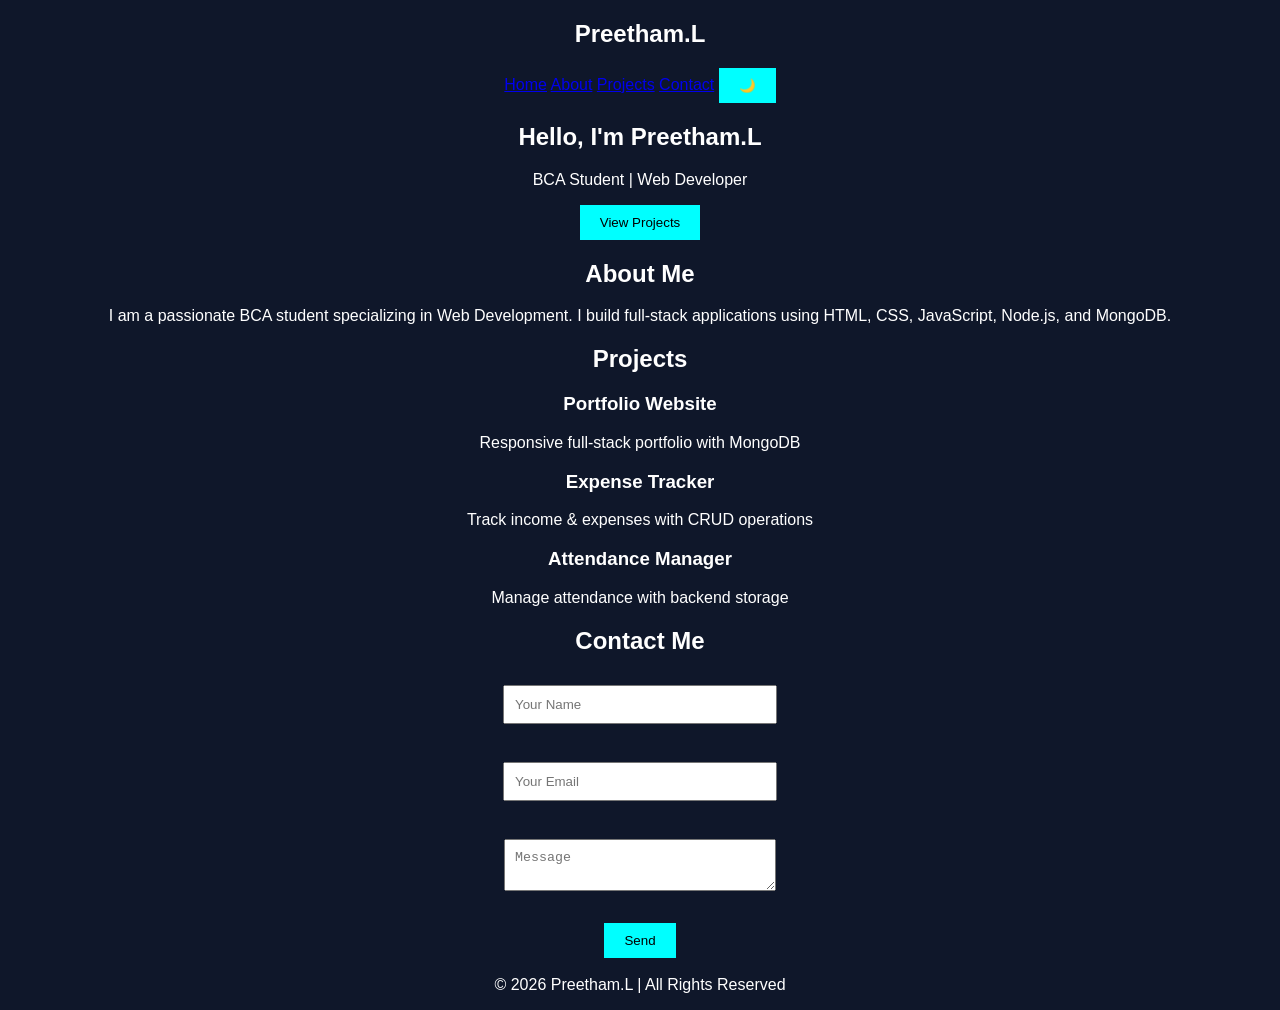
<file: frontend/index.html>
<!DOCTYPE html>
<html lang="en">
<head>
  <meta charset="UTF-8">
  <meta name="viewport" content="width=device-width, initial-scale=1.0">
  <title>Preetham.L Portfolio</title>
  <link rel="stylesheet" href="style.css">
</head>
<body>

<!-- Navbar -->
<header>
  <h2 class="logo">Preetham.L</h2>
  <nav>
    <a href="#home">Home</a>
    <a href="#about">About</a>
    <a href="#projects">Projects</a>
    <a href="#contact">Contact</a>
    <button onclick="toggleMode()">🌙</button>
  </nav>
</header>

<!-- Home Section -->
<section id="home" class="section">
  <h1>Hello, I'm <span>Preetham.L</span></h1>
  <p>BCA Student | Web Developer</p>
  <button onclick="scrollToSection('projects')">View Projects</button>
</section>

<!-- About Section -->
<section id="about" class="section">
  <h2>About Me</h2>
  <p>
    I am a passionate BCA student specializing in Web Development.
    I build full-stack applications using HTML, CSS, JavaScript, Node.js, and MongoDB.
  </p>
</section>

<!-- Projects Section -->
<section id="projects" class="section">
  <h2>Projects</h2>

  <div class="card">
    <h3>Portfolio Website</h3>
    <p>Responsive full-stack portfolio with MongoDB</p>
  </div>

  <div class="card">
    <h3>Expense Tracker</h3>
    <p>Track income & expenses with CRUD operations</p>
  </div>

  <div class="card">
    <h3>Attendance Manager</h3>
    <p>Manage attendance with backend storage</p>
  </div>

</section>

<!-- Contact Section -->
<section id="contact" class="section">
  <h2>Contact Me</h2>

  <form id="contactForm">
    <input type="text" id="name" placeholder="Your Name" required><br><br>
    <input type="email" id="email" placeholder="Your Email" required><br><br>
    <textarea id="message" placeholder="Message" required></textarea><br><br>
    <button type="submit">Send</button>
  </form>

  <p id="status"></p>
</section>

<!-- Footer -->
<footer>
  <p>© 2026 Preetham.L | All Rights Reserved</p>
</footer>

<script src="script.js"></script>

</body>
</html>
</file>
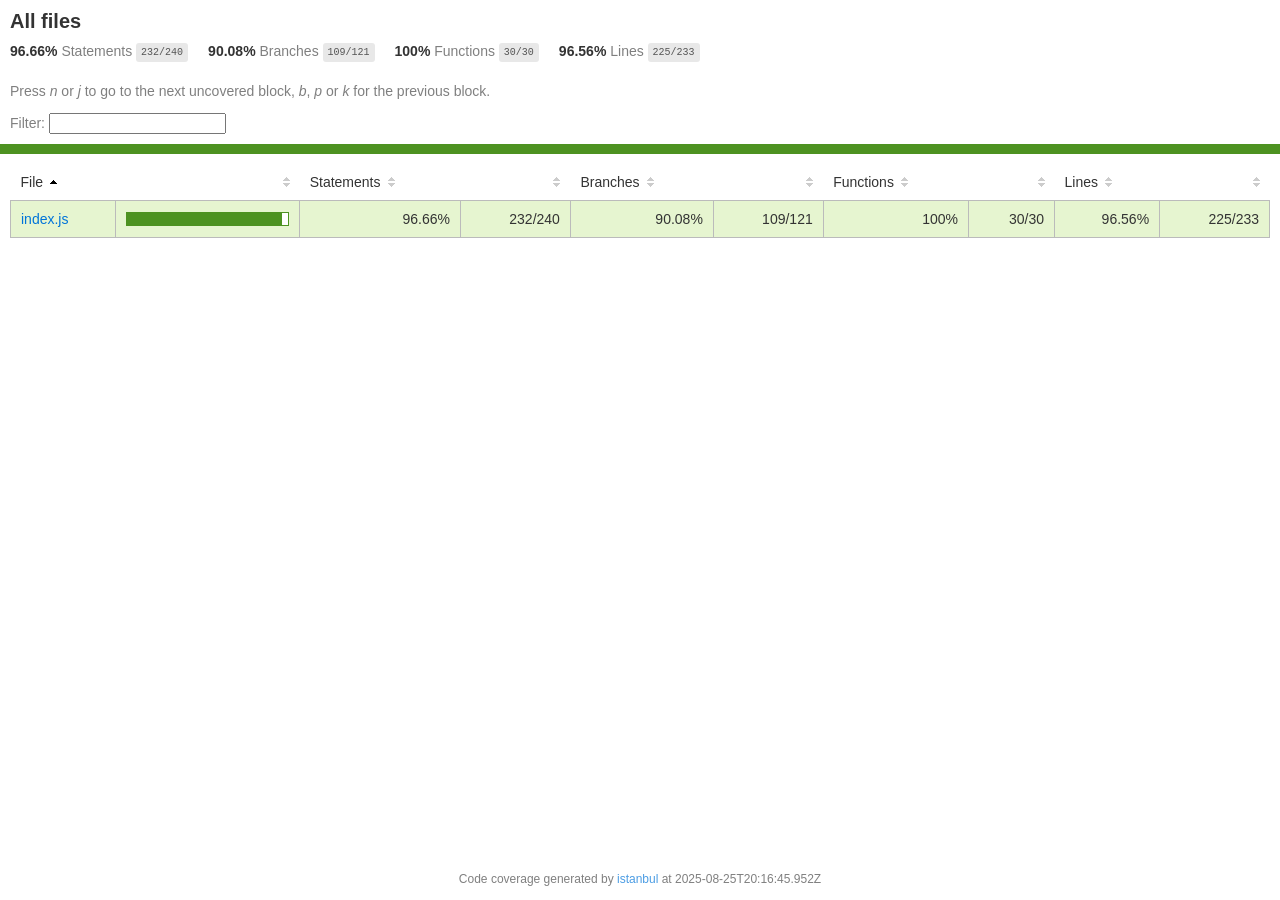
<file: node_modules/kareem/coverage/lcov-report/index.html>
<!doctype html>
<html lang="en">

<head>
    <title>Code coverage report for All files</title>
    <meta charset="utf-8" />
    <link rel="stylesheet" href="prettify.css" />
    <link rel="stylesheet" href="base.css" />
    <link rel="shortcut icon" type="image/x-icon" href="favicon.png" />
    <meta name="viewport" content="width=device-width, initial-scale=1" />
    <style type='text/css'>
        .coverage-summary .sorter {
            background-image: url(sort-arrow-sprite.png);
        }
    </style>
</head>
    
<body>
<div class='wrapper'>
    <div class='pad1'>
        <h1>All files</h1>
        <div class='clearfix'>
            
            <div class='fl pad1y space-right2'>
                <span class="strong">96.66% </span>
                <span class="quiet">Statements</span>
                <span class='fraction'>232/240</span>
            </div>
        
            
            <div class='fl pad1y space-right2'>
                <span class="strong">90.08% </span>
                <span class="quiet">Branches</span>
                <span class='fraction'>109/121</span>
            </div>
        
            
            <div class='fl pad1y space-right2'>
                <span class="strong">100% </span>
                <span class="quiet">Functions</span>
                <span class='fraction'>30/30</span>
            </div>
        
            
            <div class='fl pad1y space-right2'>
                <span class="strong">96.56% </span>
                <span class="quiet">Lines</span>
                <span class='fraction'>225/233</span>
            </div>
        
            
        </div>
        <p class="quiet">
            Press <em>n</em> or <em>j</em> to go to the next uncovered block, <em>b</em>, <em>p</em> or <em>k</em> for the previous block.
        </p>
        <template id="filterTemplate">
            <div class="quiet">
                Filter:
                <input type="search" id="fileSearch">
            </div>
        </template>
    </div>
    <div class='status-line high'></div>
    <div class="pad1">
<table class="coverage-summary">
<thead>
<tr>
   <th data-col="file" data-fmt="html" data-html="true" class="file">File</th>
   <th data-col="pic" data-type="number" data-fmt="html" data-html="true" class="pic"></th>
   <th data-col="statements" data-type="number" data-fmt="pct" class="pct">Statements</th>
   <th data-col="statements_raw" data-type="number" data-fmt="html" class="abs"></th>
   <th data-col="branches" data-type="number" data-fmt="pct" class="pct">Branches</th>
   <th data-col="branches_raw" data-type="number" data-fmt="html" class="abs"></th>
   <th data-col="functions" data-type="number" data-fmt="pct" class="pct">Functions</th>
   <th data-col="functions_raw" data-type="number" data-fmt="html" class="abs"></th>
   <th data-col="lines" data-type="number" data-fmt="pct" class="pct">Lines</th>
   <th data-col="lines_raw" data-type="number" data-fmt="html" class="abs"></th>
</tr>
</thead>
<tbody><tr>
	<td class="file high" data-value="index.js"><a href="index.js.html">index.js</a></td>
	<td data-value="96.66" class="pic high">
	<div class="chart"><div class="cover-fill" style="width: 96%"></div><div class="cover-empty" style="width: 4%"></div></div>
	</td>
	<td data-value="96.66" class="pct high">96.66%</td>
	<td data-value="240" class="abs high">232/240</td>
	<td data-value="90.08" class="pct high">90.08%</td>
	<td data-value="121" class="abs high">109/121</td>
	<td data-value="100" class="pct high">100%</td>
	<td data-value="30" class="abs high">30/30</td>
	<td data-value="96.56" class="pct high">96.56%</td>
	<td data-value="233" class="abs high">225/233</td>
	</tr>

</tbody>
</table>
</div>
                <div class='push'></div><!-- for sticky footer -->
            </div><!-- /wrapper -->
            <div class='footer quiet pad2 space-top1 center small'>
                Code coverage generated by
                <a href="https://istanbul.js.org/" target="_blank" rel="noopener noreferrer">istanbul</a>
                at 2025-08-25T20:16:45.952Z
            </div>
        <script src="prettify.js"></script>
        <script>
            window.onload = function () {
                prettyPrint();
            };
        </script>
        <script src="sorter.js"></script>
        <script src="block-navigation.js"></script>
    </body>
</html>
</file>
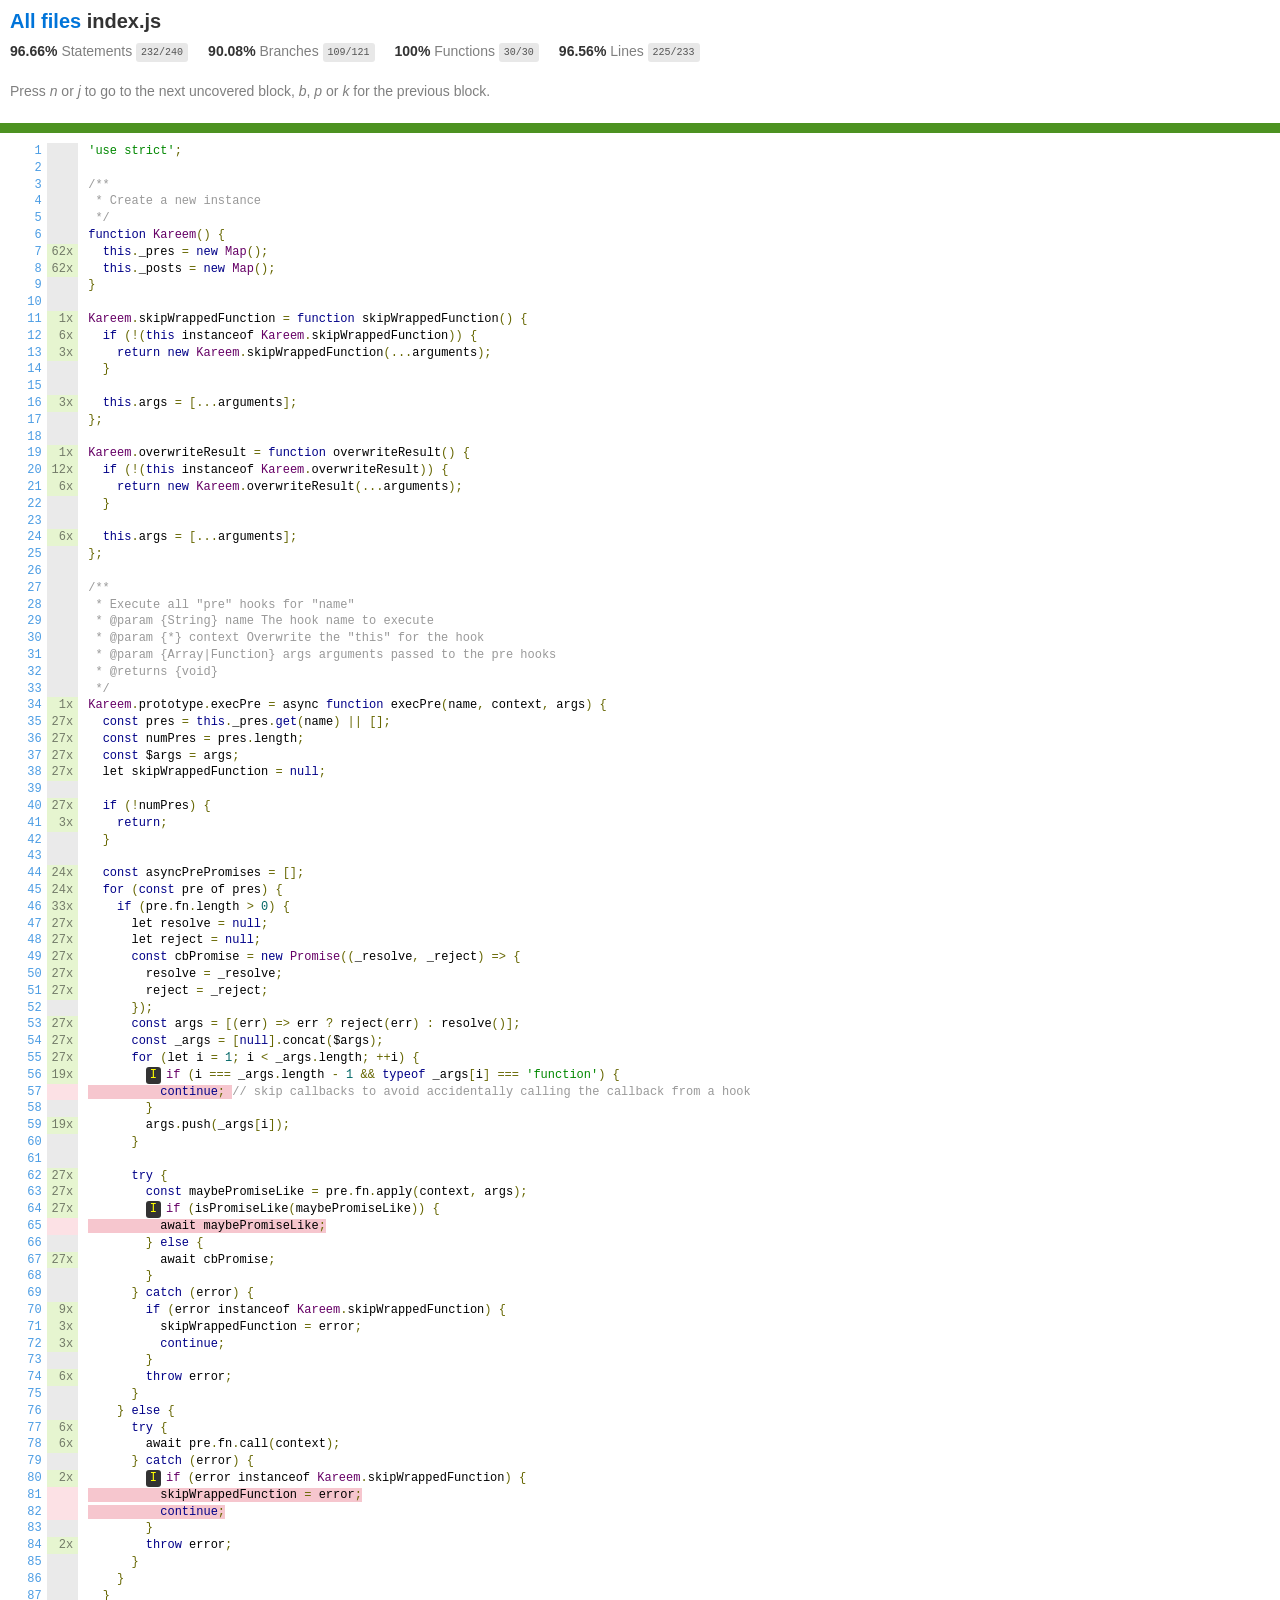
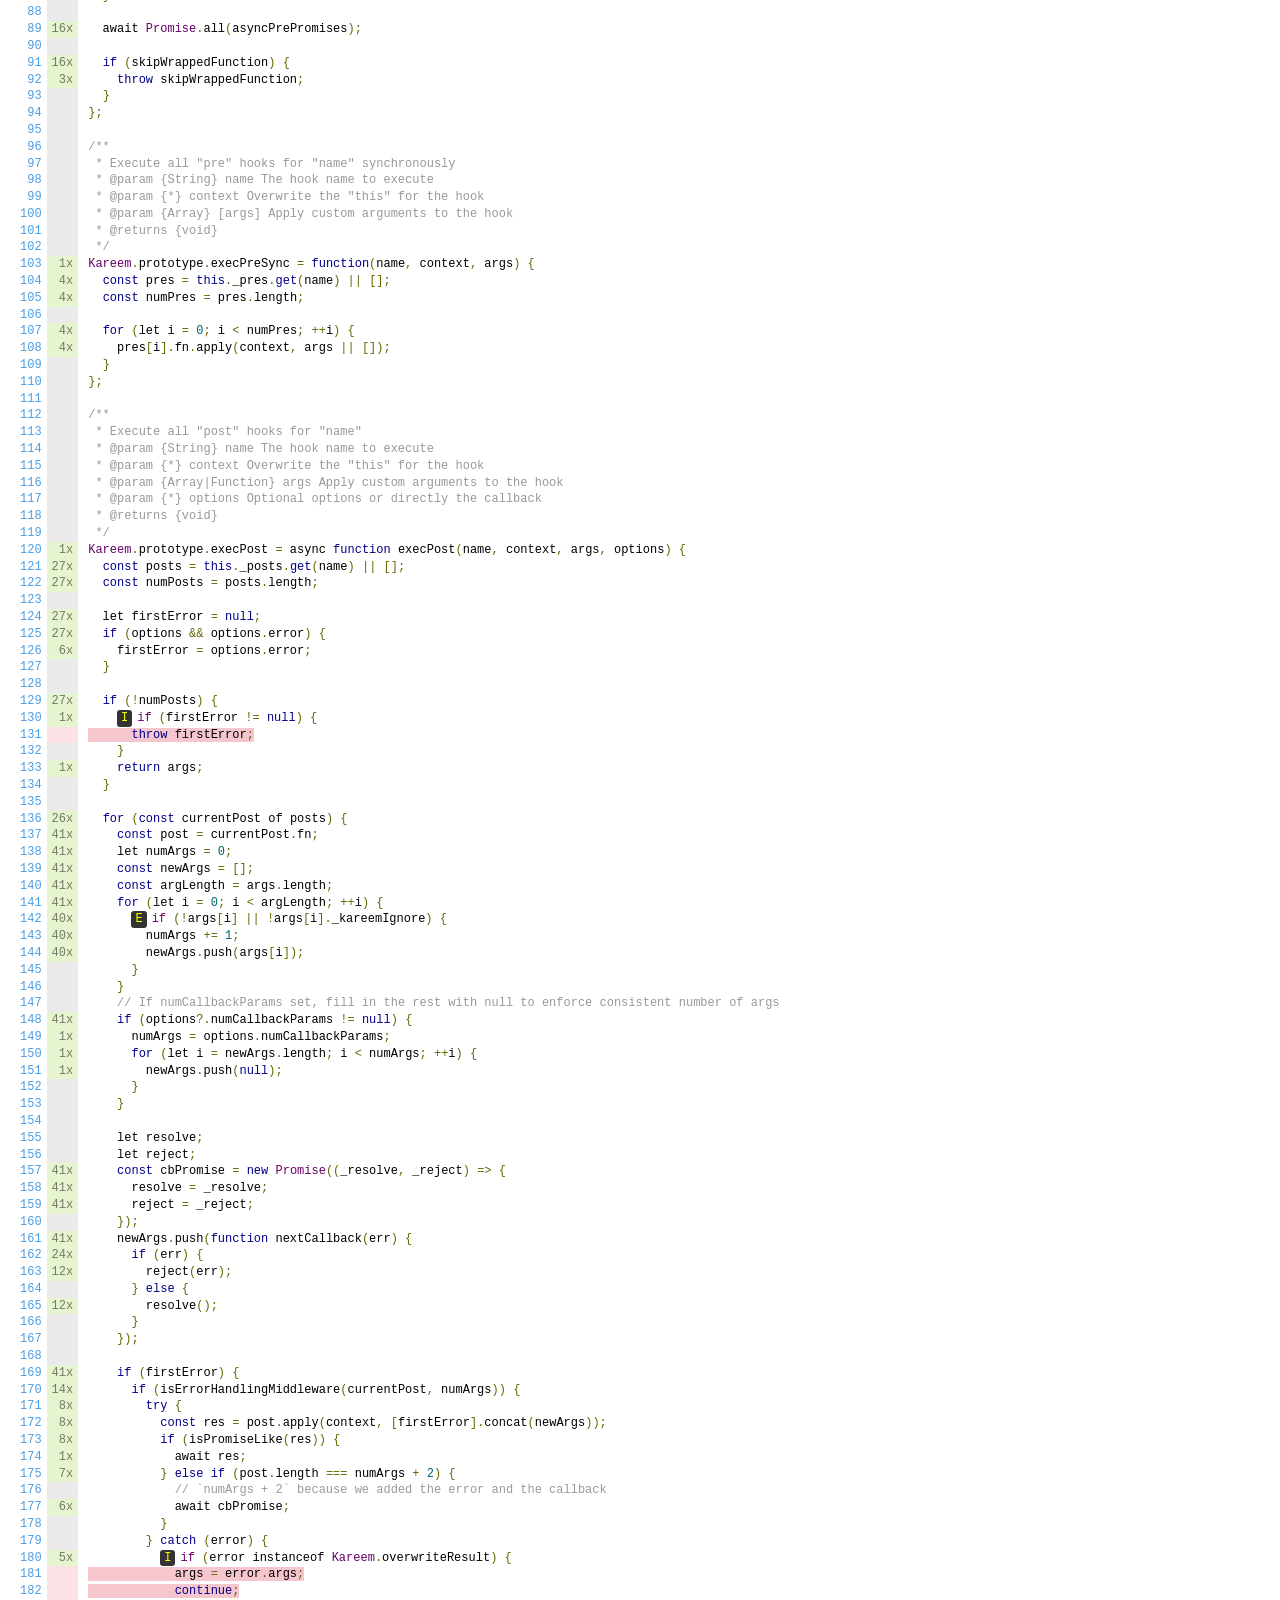
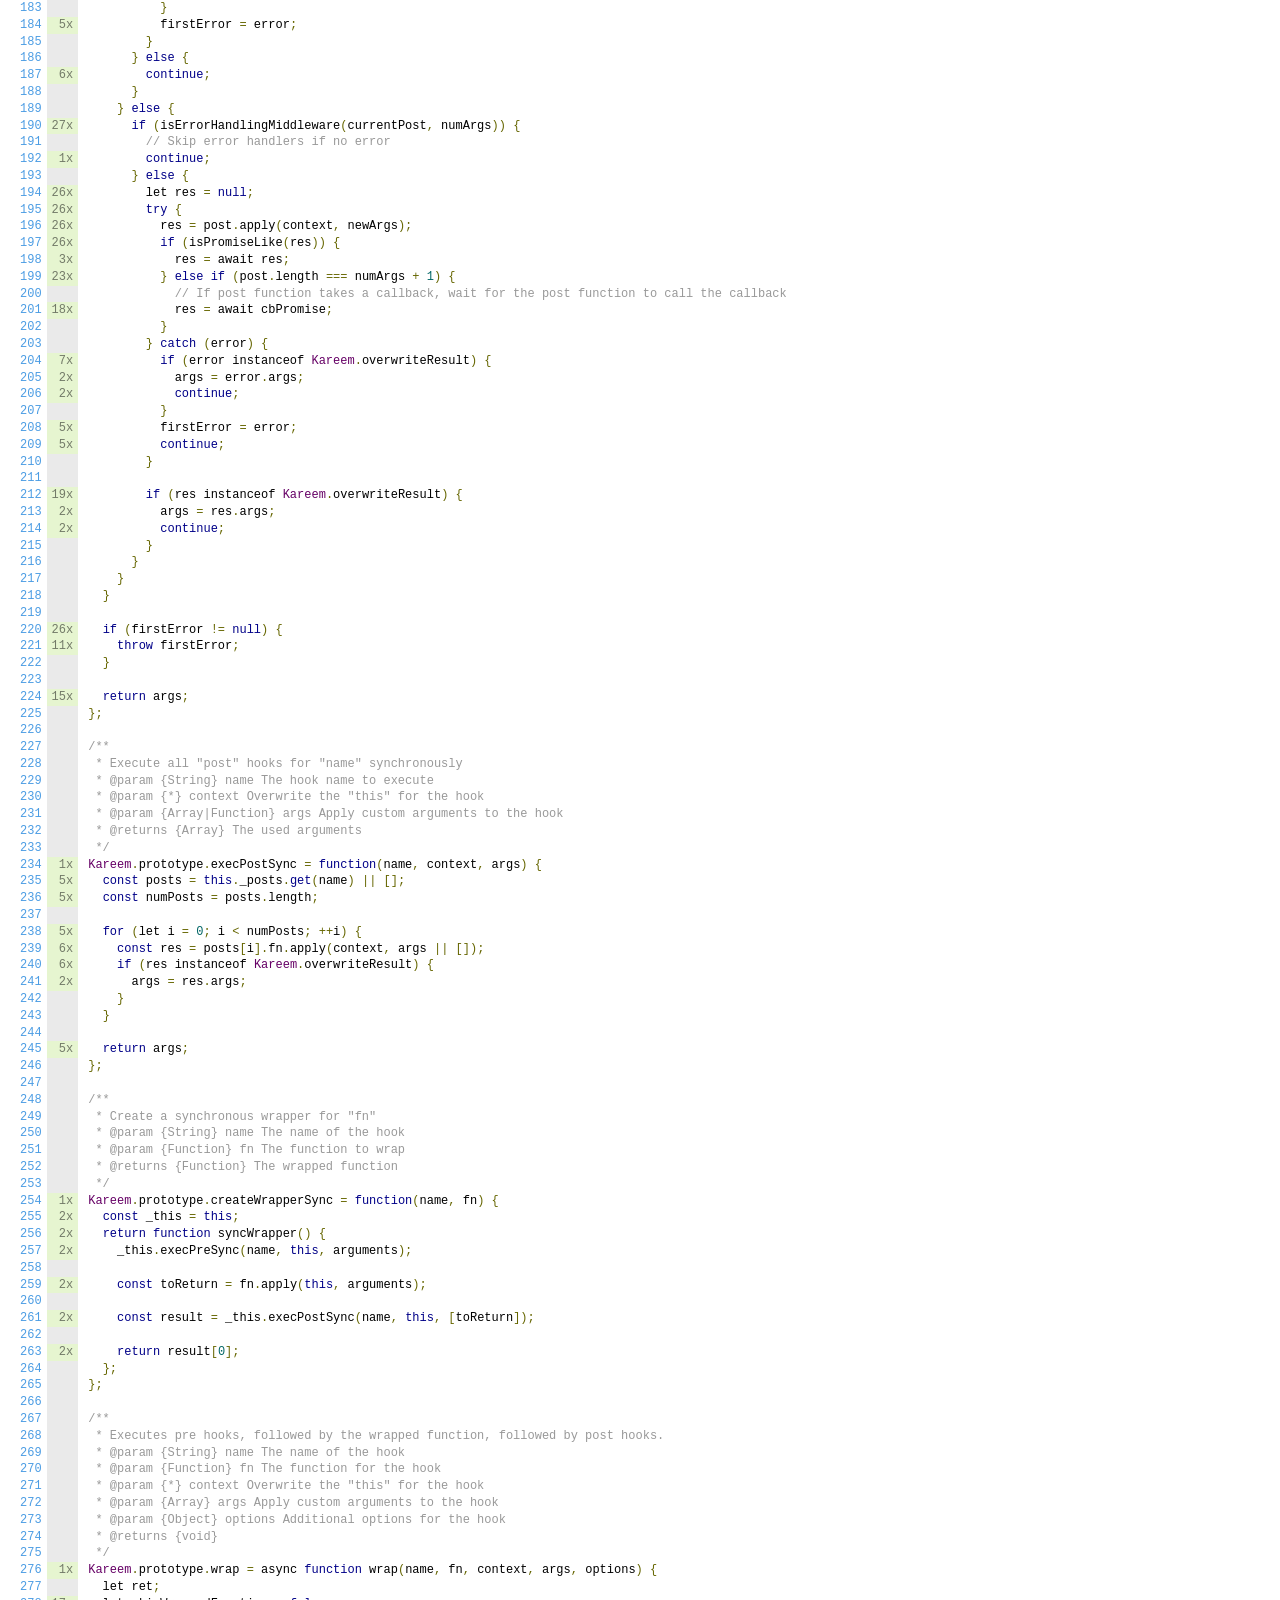
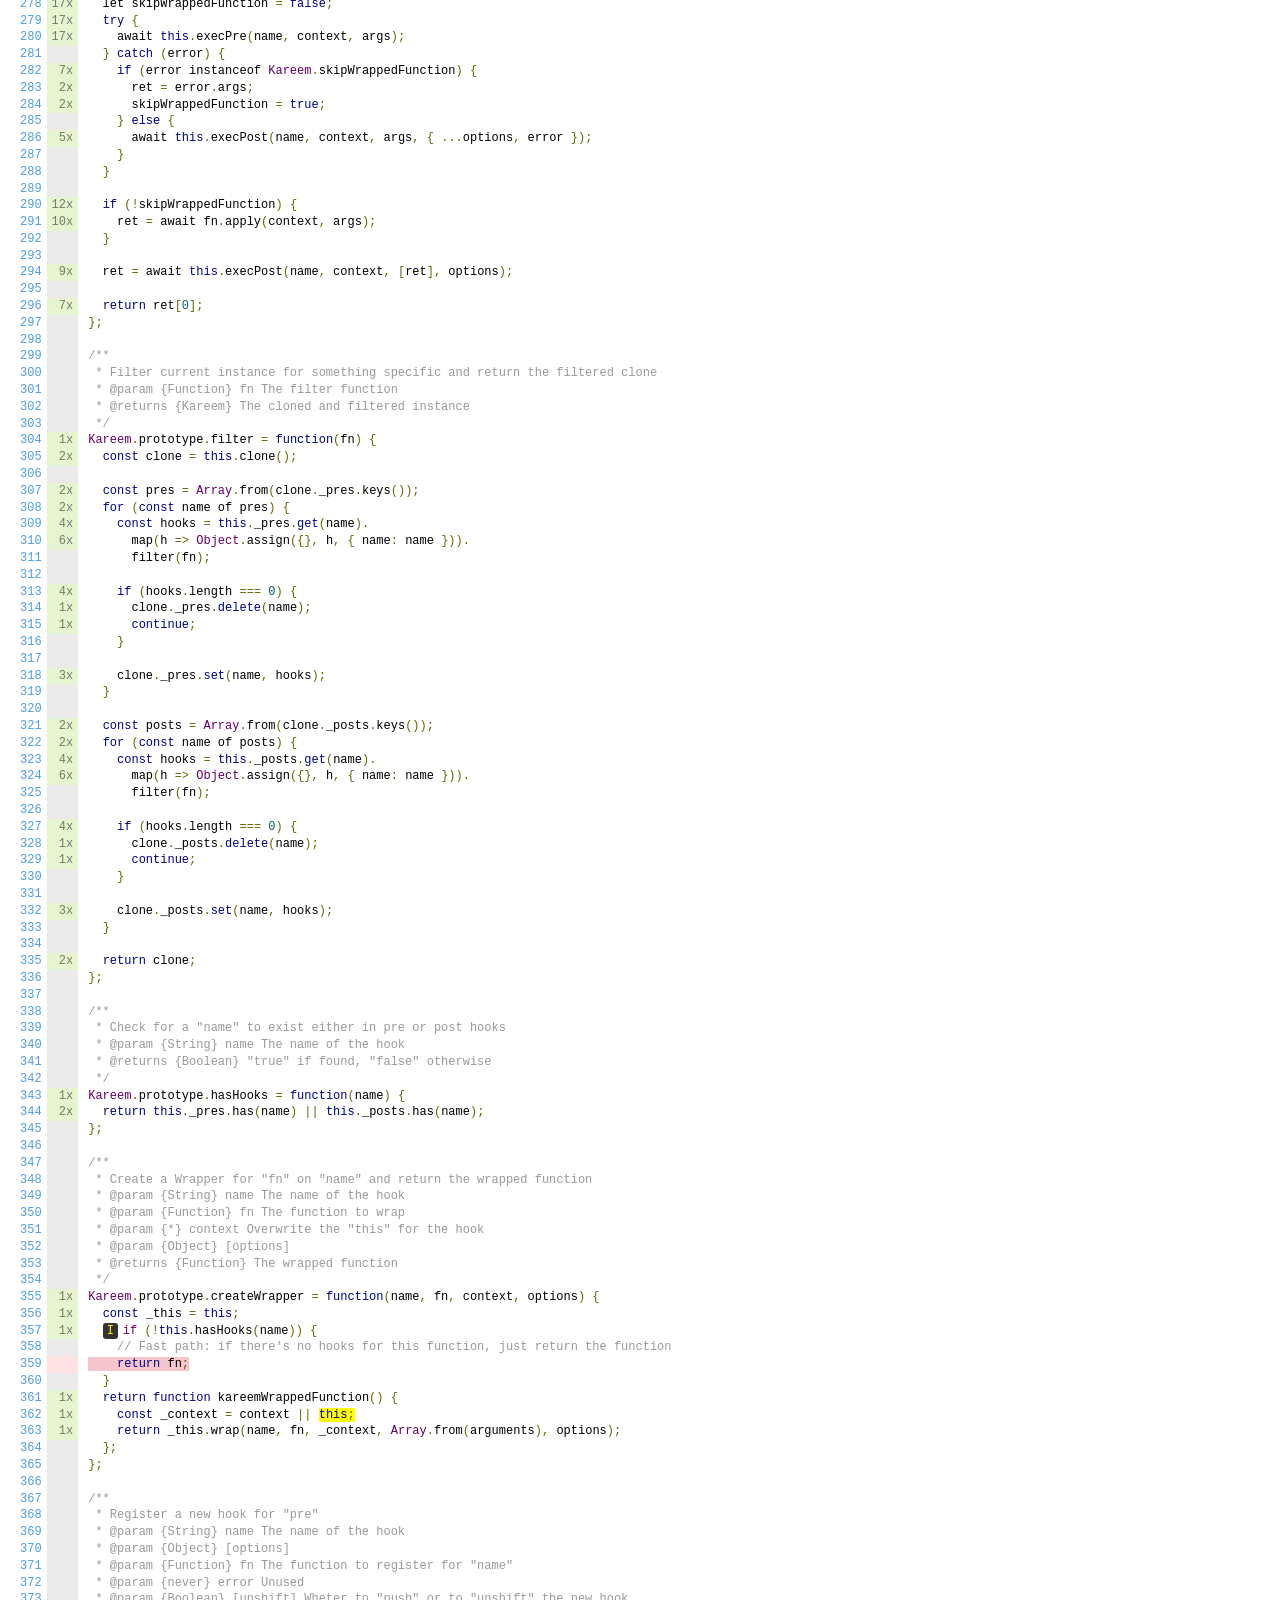
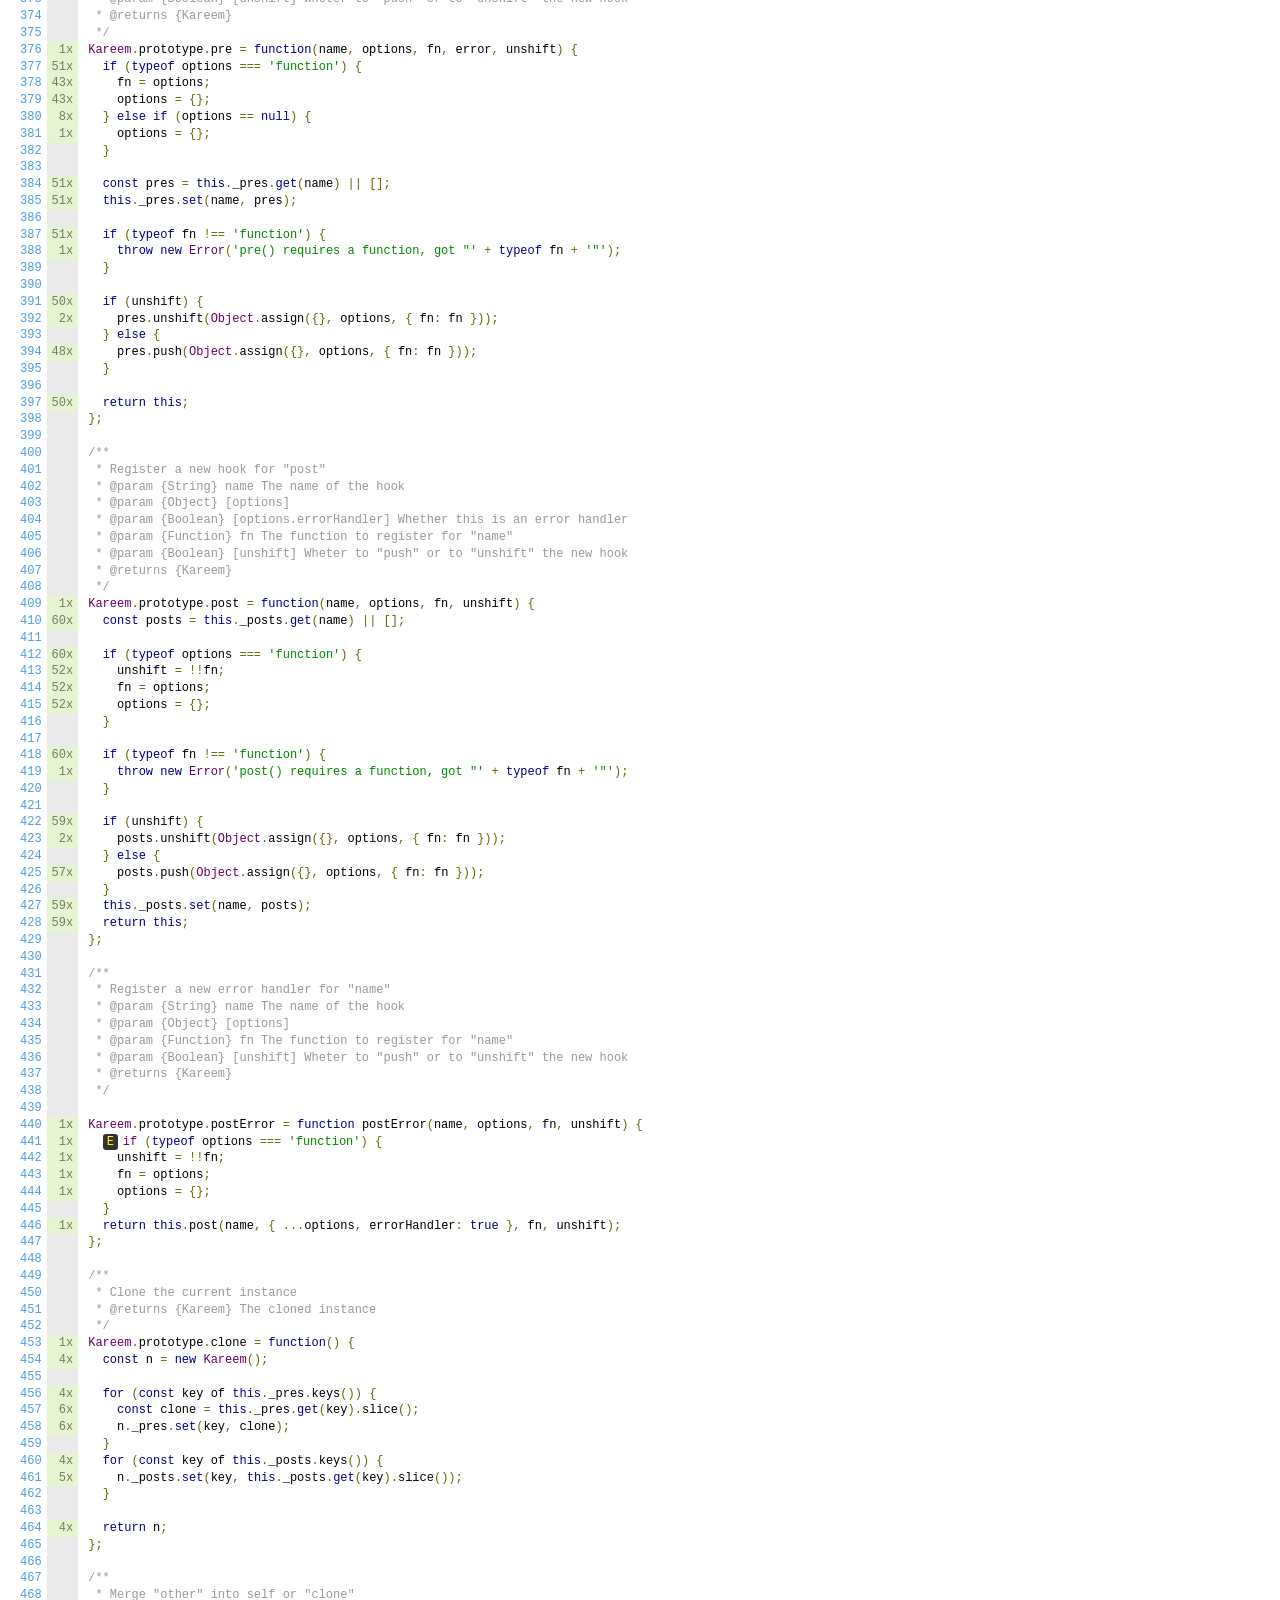
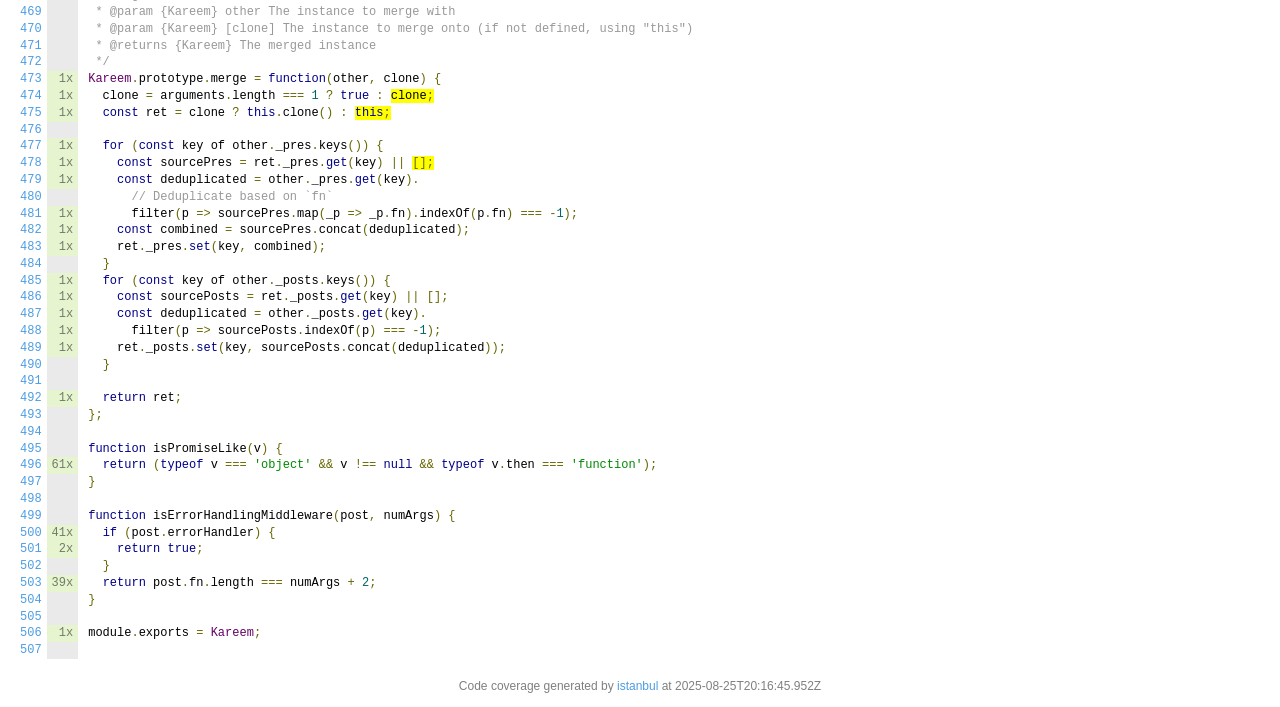
<file: node_modules/kareem/coverage/lcov-report/index.js.html>
<!doctype html>
<html lang="en">

<head>
    <title>Code coverage report for index.js</title>
    <meta charset="utf-8" />
    <link rel="stylesheet" href="prettify.css" />
    <link rel="stylesheet" href="base.css" />
    <link rel="shortcut icon" type="image/x-icon" href="favicon.png" />
    <meta name="viewport" content="width=device-width, initial-scale=1" />
    <style type='text/css'>
        .coverage-summary .sorter {
            background-image: url(sort-arrow-sprite.png);
        }
    </style>
</head>
    
<body>
<div class='wrapper'>
    <div class='pad1'>
        <h1><a href="index.html">All files</a> index.js</h1>
        <div class='clearfix'>
            
            <div class='fl pad1y space-right2'>
                <span class="strong">96.66% </span>
                <span class="quiet">Statements</span>
                <span class='fraction'>232/240</span>
            </div>
        
            
            <div class='fl pad1y space-right2'>
                <span class="strong">90.08% </span>
                <span class="quiet">Branches</span>
                <span class='fraction'>109/121</span>
            </div>
        
            
            <div class='fl pad1y space-right2'>
                <span class="strong">100% </span>
                <span class="quiet">Functions</span>
                <span class='fraction'>30/30</span>
            </div>
        
            
            <div class='fl pad1y space-right2'>
                <span class="strong">96.56% </span>
                <span class="quiet">Lines</span>
                <span class='fraction'>225/233</span>
            </div>
        
            
        </div>
        <p class="quiet">
            Press <em>n</em> or <em>j</em> to go to the next uncovered block, <em>b</em>, <em>p</em> or <em>k</em> for the previous block.
        </p>
        <template id="filterTemplate">
            <div class="quiet">
                Filter:
                <input type="search" id="fileSearch">
            </div>
        </template>
    </div>
    <div class='status-line high'></div>
    <pre><table class="coverage">
<tr><td class="line-count quiet"><a name='L1'></a><a href='#L1'>1</a>
<a name='L2'></a><a href='#L2'>2</a>
<a name='L3'></a><a href='#L3'>3</a>
<a name='L4'></a><a href='#L4'>4</a>
<a name='L5'></a><a href='#L5'>5</a>
<a name='L6'></a><a href='#L6'>6</a>
<a name='L7'></a><a href='#L7'>7</a>
<a name='L8'></a><a href='#L8'>8</a>
<a name='L9'></a><a href='#L9'>9</a>
<a name='L10'></a><a href='#L10'>10</a>
<a name='L11'></a><a href='#L11'>11</a>
<a name='L12'></a><a href='#L12'>12</a>
<a name='L13'></a><a href='#L13'>13</a>
<a name='L14'></a><a href='#L14'>14</a>
<a name='L15'></a><a href='#L15'>15</a>
<a name='L16'></a><a href='#L16'>16</a>
<a name='L17'></a><a href='#L17'>17</a>
<a name='L18'></a><a href='#L18'>18</a>
<a name='L19'></a><a href='#L19'>19</a>
<a name='L20'></a><a href='#L20'>20</a>
<a name='L21'></a><a href='#L21'>21</a>
<a name='L22'></a><a href='#L22'>22</a>
<a name='L23'></a><a href='#L23'>23</a>
<a name='L24'></a><a href='#L24'>24</a>
<a name='L25'></a><a href='#L25'>25</a>
<a name='L26'></a><a href='#L26'>26</a>
<a name='L27'></a><a href='#L27'>27</a>
<a name='L28'></a><a href='#L28'>28</a>
<a name='L29'></a><a href='#L29'>29</a>
<a name='L30'></a><a href='#L30'>30</a>
<a name='L31'></a><a href='#L31'>31</a>
<a name='L32'></a><a href='#L32'>32</a>
<a name='L33'></a><a href='#L33'>33</a>
<a name='L34'></a><a href='#L34'>34</a>
<a name='L35'></a><a href='#L35'>35</a>
<a name='L36'></a><a href='#L36'>36</a>
<a name='L37'></a><a href='#L37'>37</a>
<a name='L38'></a><a href='#L38'>38</a>
<a name='L39'></a><a href='#L39'>39</a>
<a name='L40'></a><a href='#L40'>40</a>
<a name='L41'></a><a href='#L41'>41</a>
<a name='L42'></a><a href='#L42'>42</a>
<a name='L43'></a><a href='#L43'>43</a>
<a name='L44'></a><a href='#L44'>44</a>
<a name='L45'></a><a href='#L45'>45</a>
<a name='L46'></a><a href='#L46'>46</a>
<a name='L47'></a><a href='#L47'>47</a>
<a name='L48'></a><a href='#L48'>48</a>
<a name='L49'></a><a href='#L49'>49</a>
<a name='L50'></a><a href='#L50'>50</a>
<a name='L51'></a><a href='#L51'>51</a>
<a name='L52'></a><a href='#L52'>52</a>
<a name='L53'></a><a href='#L53'>53</a>
<a name='L54'></a><a href='#L54'>54</a>
<a name='L55'></a><a href='#L55'>55</a>
<a name='L56'></a><a href='#L56'>56</a>
<a name='L57'></a><a href='#L57'>57</a>
<a name='L58'></a><a href='#L58'>58</a>
<a name='L59'></a><a href='#L59'>59</a>
<a name='L60'></a><a href='#L60'>60</a>
<a name='L61'></a><a href='#L61'>61</a>
<a name='L62'></a><a href='#L62'>62</a>
<a name='L63'></a><a href='#L63'>63</a>
<a name='L64'></a><a href='#L64'>64</a>
<a name='L65'></a><a href='#L65'>65</a>
<a name='L66'></a><a href='#L66'>66</a>
<a name='L67'></a><a href='#L67'>67</a>
<a name='L68'></a><a href='#L68'>68</a>
<a name='L69'></a><a href='#L69'>69</a>
<a name='L70'></a><a href='#L70'>70</a>
<a name='L71'></a><a href='#L71'>71</a>
<a name='L72'></a><a href='#L72'>72</a>
<a name='L73'></a><a href='#L73'>73</a>
<a name='L74'></a><a href='#L74'>74</a>
<a name='L75'></a><a href='#L75'>75</a>
<a name='L76'></a><a href='#L76'>76</a>
<a name='L77'></a><a href='#L77'>77</a>
<a name='L78'></a><a href='#L78'>78</a>
<a name='L79'></a><a href='#L79'>79</a>
<a name='L80'></a><a href='#L80'>80</a>
<a name='L81'></a><a href='#L81'>81</a>
<a name='L82'></a><a href='#L82'>82</a>
<a name='L83'></a><a href='#L83'>83</a>
<a name='L84'></a><a href='#L84'>84</a>
<a name='L85'></a><a href='#L85'>85</a>
<a name='L86'></a><a href='#L86'>86</a>
<a name='L87'></a><a href='#L87'>87</a>
<a name='L88'></a><a href='#L88'>88</a>
<a name='L89'></a><a href='#L89'>89</a>
<a name='L90'></a><a href='#L90'>90</a>
<a name='L91'></a><a href='#L91'>91</a>
<a name='L92'></a><a href='#L92'>92</a>
<a name='L93'></a><a href='#L93'>93</a>
<a name='L94'></a><a href='#L94'>94</a>
<a name='L95'></a><a href='#L95'>95</a>
<a name='L96'></a><a href='#L96'>96</a>
<a name='L97'></a><a href='#L97'>97</a>
<a name='L98'></a><a href='#L98'>98</a>
<a name='L99'></a><a href='#L99'>99</a>
<a name='L100'></a><a href='#L100'>100</a>
<a name='L101'></a><a href='#L101'>101</a>
<a name='L102'></a><a href='#L102'>102</a>
<a name='L103'></a><a href='#L103'>103</a>
<a name='L104'></a><a href='#L104'>104</a>
<a name='L105'></a><a href='#L105'>105</a>
<a name='L106'></a><a href='#L106'>106</a>
<a name='L107'></a><a href='#L107'>107</a>
<a name='L108'></a><a href='#L108'>108</a>
<a name='L109'></a><a href='#L109'>109</a>
<a name='L110'></a><a href='#L110'>110</a>
<a name='L111'></a><a href='#L111'>111</a>
<a name='L112'></a><a href='#L112'>112</a>
<a name='L113'></a><a href='#L113'>113</a>
<a name='L114'></a><a href='#L114'>114</a>
<a name='L115'></a><a href='#L115'>115</a>
<a name='L116'></a><a href='#L116'>116</a>
<a name='L117'></a><a href='#L117'>117</a>
<a name='L118'></a><a href='#L118'>118</a>
<a name='L119'></a><a href='#L119'>119</a>
<a name='L120'></a><a href='#L120'>120</a>
<a name='L121'></a><a href='#L121'>121</a>
<a name='L122'></a><a href='#L122'>122</a>
<a name='L123'></a><a href='#L123'>123</a>
<a name='L124'></a><a href='#L124'>124</a>
<a name='L125'></a><a href='#L125'>125</a>
<a name='L126'></a><a href='#L126'>126</a>
<a name='L127'></a><a href='#L127'>127</a>
<a name='L128'></a><a href='#L128'>128</a>
<a name='L129'></a><a href='#L129'>129</a>
<a name='L130'></a><a href='#L130'>130</a>
<a name='L131'></a><a href='#L131'>131</a>
<a name='L132'></a><a href='#L132'>132</a>
<a name='L133'></a><a href='#L133'>133</a>
<a name='L134'></a><a href='#L134'>134</a>
<a name='L135'></a><a href='#L135'>135</a>
<a name='L136'></a><a href='#L136'>136</a>
<a name='L137'></a><a href='#L137'>137</a>
<a name='L138'></a><a href='#L138'>138</a>
<a name='L139'></a><a href='#L139'>139</a>
<a name='L140'></a><a href='#L140'>140</a>
<a name='L141'></a><a href='#L141'>141</a>
<a name='L142'></a><a href='#L142'>142</a>
<a name='L143'></a><a href='#L143'>143</a>
<a name='L144'></a><a href='#L144'>144</a>
<a name='L145'></a><a href='#L145'>145</a>
<a name='L146'></a><a href='#L146'>146</a>
<a name='L147'></a><a href='#L147'>147</a>
<a name='L148'></a><a href='#L148'>148</a>
<a name='L149'></a><a href='#L149'>149</a>
<a name='L150'></a><a href='#L150'>150</a>
<a name='L151'></a><a href='#L151'>151</a>
<a name='L152'></a><a href='#L152'>152</a>
<a name='L153'></a><a href='#L153'>153</a>
<a name='L154'></a><a href='#L154'>154</a>
<a name='L155'></a><a href='#L155'>155</a>
<a name='L156'></a><a href='#L156'>156</a>
<a name='L157'></a><a href='#L157'>157</a>
<a name='L158'></a><a href='#L158'>158</a>
<a name='L159'></a><a href='#L159'>159</a>
<a name='L160'></a><a href='#L160'>160</a>
<a name='L161'></a><a href='#L161'>161</a>
<a name='L162'></a><a href='#L162'>162</a>
<a name='L163'></a><a href='#L163'>163</a>
<a name='L164'></a><a href='#L164'>164</a>
<a name='L165'></a><a href='#L165'>165</a>
<a name='L166'></a><a href='#L166'>166</a>
<a name='L167'></a><a href='#L167'>167</a>
<a name='L168'></a><a href='#L168'>168</a>
<a name='L169'></a><a href='#L169'>169</a>
<a name='L170'></a><a href='#L170'>170</a>
<a name='L171'></a><a href='#L171'>171</a>
<a name='L172'></a><a href='#L172'>172</a>
<a name='L173'></a><a href='#L173'>173</a>
<a name='L174'></a><a href='#L174'>174</a>
<a name='L175'></a><a href='#L175'>175</a>
<a name='L176'></a><a href='#L176'>176</a>
<a name='L177'></a><a href='#L177'>177</a>
<a name='L178'></a><a href='#L178'>178</a>
<a name='L179'></a><a href='#L179'>179</a>
<a name='L180'></a><a href='#L180'>180</a>
<a name='L181'></a><a href='#L181'>181</a>
<a name='L182'></a><a href='#L182'>182</a>
<a name='L183'></a><a href='#L183'>183</a>
<a name='L184'></a><a href='#L184'>184</a>
<a name='L185'></a><a href='#L185'>185</a>
<a name='L186'></a><a href='#L186'>186</a>
<a name='L187'></a><a href='#L187'>187</a>
<a name='L188'></a><a href='#L188'>188</a>
<a name='L189'></a><a href='#L189'>189</a>
<a name='L190'></a><a href='#L190'>190</a>
<a name='L191'></a><a href='#L191'>191</a>
<a name='L192'></a><a href='#L192'>192</a>
<a name='L193'></a><a href='#L193'>193</a>
<a name='L194'></a><a href='#L194'>194</a>
<a name='L195'></a><a href='#L195'>195</a>
<a name='L196'></a><a href='#L196'>196</a>
<a name='L197'></a><a href='#L197'>197</a>
<a name='L198'></a><a href='#L198'>198</a>
<a name='L199'></a><a href='#L199'>199</a>
<a name='L200'></a><a href='#L200'>200</a>
<a name='L201'></a><a href='#L201'>201</a>
<a name='L202'></a><a href='#L202'>202</a>
<a name='L203'></a><a href='#L203'>203</a>
<a name='L204'></a><a href='#L204'>204</a>
<a name='L205'></a><a href='#L205'>205</a>
<a name='L206'></a><a href='#L206'>206</a>
<a name='L207'></a><a href='#L207'>207</a>
<a name='L208'></a><a href='#L208'>208</a>
<a name='L209'></a><a href='#L209'>209</a>
<a name='L210'></a><a href='#L210'>210</a>
<a name='L211'></a><a href='#L211'>211</a>
<a name='L212'></a><a href='#L212'>212</a>
<a name='L213'></a><a href='#L213'>213</a>
<a name='L214'></a><a href='#L214'>214</a>
<a name='L215'></a><a href='#L215'>215</a>
<a name='L216'></a><a href='#L216'>216</a>
<a name='L217'></a><a href='#L217'>217</a>
<a name='L218'></a><a href='#L218'>218</a>
<a name='L219'></a><a href='#L219'>219</a>
<a name='L220'></a><a href='#L220'>220</a>
<a name='L221'></a><a href='#L221'>221</a>
<a name='L222'></a><a href='#L222'>222</a>
<a name='L223'></a><a href='#L223'>223</a>
<a name='L224'></a><a href='#L224'>224</a>
<a name='L225'></a><a href='#L225'>225</a>
<a name='L226'></a><a href='#L226'>226</a>
<a name='L227'></a><a href='#L227'>227</a>
<a name='L228'></a><a href='#L228'>228</a>
<a name='L229'></a><a href='#L229'>229</a>
<a name='L230'></a><a href='#L230'>230</a>
<a name='L231'></a><a href='#L231'>231</a>
<a name='L232'></a><a href='#L232'>232</a>
<a name='L233'></a><a href='#L233'>233</a>
<a name='L234'></a><a href='#L234'>234</a>
<a name='L235'></a><a href='#L235'>235</a>
<a name='L236'></a><a href='#L236'>236</a>
<a name='L237'></a><a href='#L237'>237</a>
<a name='L238'></a><a href='#L238'>238</a>
<a name='L239'></a><a href='#L239'>239</a>
<a name='L240'></a><a href='#L240'>240</a>
<a name='L241'></a><a href='#L241'>241</a>
<a name='L242'></a><a href='#L242'>242</a>
<a name='L243'></a><a href='#L243'>243</a>
<a name='L244'></a><a href='#L244'>244</a>
<a name='L245'></a><a href='#L245'>245</a>
<a name='L246'></a><a href='#L246'>246</a>
<a name='L247'></a><a href='#L247'>247</a>
<a name='L248'></a><a href='#L248'>248</a>
<a name='L249'></a><a href='#L249'>249</a>
<a name='L250'></a><a href='#L250'>250</a>
<a name='L251'></a><a href='#L251'>251</a>
<a name='L252'></a><a href='#L252'>252</a>
<a name='L253'></a><a href='#L253'>253</a>
<a name='L254'></a><a href='#L254'>254</a>
<a name='L255'></a><a href='#L255'>255</a>
<a name='L256'></a><a href='#L256'>256</a>
<a name='L257'></a><a href='#L257'>257</a>
<a name='L258'></a><a href='#L258'>258</a>
<a name='L259'></a><a href='#L259'>259</a>
<a name='L260'></a><a href='#L260'>260</a>
<a name='L261'></a><a href='#L261'>261</a>
<a name='L262'></a><a href='#L262'>262</a>
<a name='L263'></a><a href='#L263'>263</a>
<a name='L264'></a><a href='#L264'>264</a>
<a name='L265'></a><a href='#L265'>265</a>
<a name='L266'></a><a href='#L266'>266</a>
<a name='L267'></a><a href='#L267'>267</a>
<a name='L268'></a><a href='#L268'>268</a>
<a name='L269'></a><a href='#L269'>269</a>
<a name='L270'></a><a href='#L270'>270</a>
<a name='L271'></a><a href='#L271'>271</a>
<a name='L272'></a><a href='#L272'>272</a>
<a name='L273'></a><a href='#L273'>273</a>
<a name='L274'></a><a href='#L274'>274</a>
<a name='L275'></a><a href='#L275'>275</a>
<a name='L276'></a><a href='#L276'>276</a>
<a name='L277'></a><a href='#L277'>277</a>
<a name='L278'></a><a href='#L278'>278</a>
<a name='L279'></a><a href='#L279'>279</a>
<a name='L280'></a><a href='#L280'>280</a>
<a name='L281'></a><a href='#L281'>281</a>
<a name='L282'></a><a href='#L282'>282</a>
<a name='L283'></a><a href='#L283'>283</a>
<a name='L284'></a><a href='#L284'>284</a>
<a name='L285'></a><a href='#L285'>285</a>
<a name='L286'></a><a href='#L286'>286</a>
<a name='L287'></a><a href='#L287'>287</a>
<a name='L288'></a><a href='#L288'>288</a>
<a name='L289'></a><a href='#L289'>289</a>
<a name='L290'></a><a href='#L290'>290</a>
<a name='L291'></a><a href='#L291'>291</a>
<a name='L292'></a><a href='#L292'>292</a>
<a name='L293'></a><a href='#L293'>293</a>
<a name='L294'></a><a href='#L294'>294</a>
<a name='L295'></a><a href='#L295'>295</a>
<a name='L296'></a><a href='#L296'>296</a>
<a name='L297'></a><a href='#L297'>297</a>
<a name='L298'></a><a href='#L298'>298</a>
<a name='L299'></a><a href='#L299'>299</a>
<a name='L300'></a><a href='#L300'>300</a>
<a name='L301'></a><a href='#L301'>301</a>
<a name='L302'></a><a href='#L302'>302</a>
<a name='L303'></a><a href='#L303'>303</a>
<a name='L304'></a><a href='#L304'>304</a>
<a name='L305'></a><a href='#L305'>305</a>
<a name='L306'></a><a href='#L306'>306</a>
<a name='L307'></a><a href='#L307'>307</a>
<a name='L308'></a><a href='#L308'>308</a>
<a name='L309'></a><a href='#L309'>309</a>
<a name='L310'></a><a href='#L310'>310</a>
<a name='L311'></a><a href='#L311'>311</a>
<a name='L312'></a><a href='#L312'>312</a>
<a name='L313'></a><a href='#L313'>313</a>
<a name='L314'></a><a href='#L314'>314</a>
<a name='L315'></a><a href='#L315'>315</a>
<a name='L316'></a><a href='#L316'>316</a>
<a name='L317'></a><a href='#L317'>317</a>
<a name='L318'></a><a href='#L318'>318</a>
<a name='L319'></a><a href='#L319'>319</a>
<a name='L320'></a><a href='#L320'>320</a>
<a name='L321'></a><a href='#L321'>321</a>
<a name='L322'></a><a href='#L322'>322</a>
<a name='L323'></a><a href='#L323'>323</a>
<a name='L324'></a><a href='#L324'>324</a>
<a name='L325'></a><a href='#L325'>325</a>
<a name='L326'></a><a href='#L326'>326</a>
<a name='L327'></a><a href='#L327'>327</a>
<a name='L328'></a><a href='#L328'>328</a>
<a name='L329'></a><a href='#L329'>329</a>
<a name='L330'></a><a href='#L330'>330</a>
<a name='L331'></a><a href='#L331'>331</a>
<a name='L332'></a><a href='#L332'>332</a>
<a name='L333'></a><a href='#L333'>333</a>
<a name='L334'></a><a href='#L334'>334</a>
<a name='L335'></a><a href='#L335'>335</a>
<a name='L336'></a><a href='#L336'>336</a>
<a name='L337'></a><a href='#L337'>337</a>
<a name='L338'></a><a href='#L338'>338</a>
<a name='L339'></a><a href='#L339'>339</a>
<a name='L340'></a><a href='#L340'>340</a>
<a name='L341'></a><a href='#L341'>341</a>
<a name='L342'></a><a href='#L342'>342</a>
<a name='L343'></a><a href='#L343'>343</a>
<a name='L344'></a><a href='#L344'>344</a>
<a name='L345'></a><a href='#L345'>345</a>
<a name='L346'></a><a href='#L346'>346</a>
<a name='L347'></a><a href='#L347'>347</a>
<a name='L348'></a><a href='#L348'>348</a>
<a name='L349'></a><a href='#L349'>349</a>
<a name='L350'></a><a href='#L350'>350</a>
<a name='L351'></a><a href='#L351'>351</a>
<a name='L352'></a><a href='#L352'>352</a>
<a name='L353'></a><a href='#L353'>353</a>
<a name='L354'></a><a href='#L354'>354</a>
<a name='L355'></a><a href='#L355'>355</a>
<a name='L356'></a><a href='#L356'>356</a>
<a name='L357'></a><a href='#L357'>357</a>
<a name='L358'></a><a href='#L358'>358</a>
<a name='L359'></a><a href='#L359'>359</a>
<a name='L360'></a><a href='#L360'>360</a>
<a name='L361'></a><a href='#L361'>361</a>
<a name='L362'></a><a href='#L362'>362</a>
<a name='L363'></a><a href='#L363'>363</a>
<a name='L364'></a><a href='#L364'>364</a>
<a name='L365'></a><a href='#L365'>365</a>
<a name='L366'></a><a href='#L366'>366</a>
<a name='L367'></a><a href='#L367'>367</a>
<a name='L368'></a><a href='#L368'>368</a>
<a name='L369'></a><a href='#L369'>369</a>
<a name='L370'></a><a href='#L370'>370</a>
<a name='L371'></a><a href='#L371'>371</a>
<a name='L372'></a><a href='#L372'>372</a>
<a name='L373'></a><a href='#L373'>373</a>
<a name='L374'></a><a href='#L374'>374</a>
<a name='L375'></a><a href='#L375'>375</a>
<a name='L376'></a><a href='#L376'>376</a>
<a name='L377'></a><a href='#L377'>377</a>
<a name='L378'></a><a href='#L378'>378</a>
<a name='L379'></a><a href='#L379'>379</a>
<a name='L380'></a><a href='#L380'>380</a>
<a name='L381'></a><a href='#L381'>381</a>
<a name='L382'></a><a href='#L382'>382</a>
<a name='L383'></a><a href='#L383'>383</a>
<a name='L384'></a><a href='#L384'>384</a>
<a name='L385'></a><a href='#L385'>385</a>
<a name='L386'></a><a href='#L386'>386</a>
<a name='L387'></a><a href='#L387'>387</a>
<a name='L388'></a><a href='#L388'>388</a>
<a name='L389'></a><a href='#L389'>389</a>
<a name='L390'></a><a href='#L390'>390</a>
<a name='L391'></a><a href='#L391'>391</a>
<a name='L392'></a><a href='#L392'>392</a>
<a name='L393'></a><a href='#L393'>393</a>
<a name='L394'></a><a href='#L394'>394</a>
<a name='L395'></a><a href='#L395'>395</a>
<a name='L396'></a><a href='#L396'>396</a>
<a name='L397'></a><a href='#L397'>397</a>
<a name='L398'></a><a href='#L398'>398</a>
<a name='L399'></a><a href='#L399'>399</a>
<a name='L400'></a><a href='#L400'>400</a>
<a name='L401'></a><a href='#L401'>401</a>
<a name='L402'></a><a href='#L402'>402</a>
<a name='L403'></a><a href='#L403'>403</a>
<a name='L404'></a><a href='#L404'>404</a>
<a name='L405'></a><a href='#L405'>405</a>
<a name='L406'></a><a href='#L406'>406</a>
<a name='L407'></a><a href='#L407'>407</a>
<a name='L408'></a><a href='#L408'>408</a>
<a name='L409'></a><a href='#L409'>409</a>
<a name='L410'></a><a href='#L410'>410</a>
<a name='L411'></a><a href='#L411'>411</a>
<a name='L412'></a><a href='#L412'>412</a>
<a name='L413'></a><a href='#L413'>413</a>
<a name='L414'></a><a href='#L414'>414</a>
<a name='L415'></a><a href='#L415'>415</a>
<a name='L416'></a><a href='#L416'>416</a>
<a name='L417'></a><a href='#L417'>417</a>
<a name='L418'></a><a href='#L418'>418</a>
<a name='L419'></a><a href='#L419'>419</a>
<a name='L420'></a><a href='#L420'>420</a>
<a name='L421'></a><a href='#L421'>421</a>
<a name='L422'></a><a href='#L422'>422</a>
<a name='L423'></a><a href='#L423'>423</a>
<a name='L424'></a><a href='#L424'>424</a>
<a name='L425'></a><a href='#L425'>425</a>
<a name='L426'></a><a href='#L426'>426</a>
<a name='L427'></a><a href='#L427'>427</a>
<a name='L428'></a><a href='#L428'>428</a>
<a name='L429'></a><a href='#L429'>429</a>
<a name='L430'></a><a href='#L430'>430</a>
<a name='L431'></a><a href='#L431'>431</a>
<a name='L432'></a><a href='#L432'>432</a>
<a name='L433'></a><a href='#L433'>433</a>
<a name='L434'></a><a href='#L434'>434</a>
<a name='L435'></a><a href='#L435'>435</a>
<a name='L436'></a><a href='#L436'>436</a>
<a name='L437'></a><a href='#L437'>437</a>
<a name='L438'></a><a href='#L438'>438</a>
<a name='L439'></a><a href='#L439'>439</a>
<a name='L440'></a><a href='#L440'>440</a>
<a name='L441'></a><a href='#L441'>441</a>
<a name='L442'></a><a href='#L442'>442</a>
<a name='L443'></a><a href='#L443'>443</a>
<a name='L444'></a><a href='#L444'>444</a>
<a name='L445'></a><a href='#L445'>445</a>
<a name='L446'></a><a href='#L446'>446</a>
<a name='L447'></a><a href='#L447'>447</a>
<a name='L448'></a><a href='#L448'>448</a>
<a name='L449'></a><a href='#L449'>449</a>
<a name='L450'></a><a href='#L450'>450</a>
<a name='L451'></a><a href='#L451'>451</a>
<a name='L452'></a><a href='#L452'>452</a>
<a name='L453'></a><a href='#L453'>453</a>
<a name='L454'></a><a href='#L454'>454</a>
<a name='L455'></a><a href='#L455'>455</a>
<a name='L456'></a><a href='#L456'>456</a>
<a name='L457'></a><a href='#L457'>457</a>
<a name='L458'></a><a href='#L458'>458</a>
<a name='L459'></a><a href='#L459'>459</a>
<a name='L460'></a><a href='#L460'>460</a>
<a name='L461'></a><a href='#L461'>461</a>
<a name='L462'></a><a href='#L462'>462</a>
<a name='L463'></a><a href='#L463'>463</a>
<a name='L464'></a><a href='#L464'>464</a>
<a name='L465'></a><a href='#L465'>465</a>
<a name='L466'></a><a href='#L466'>466</a>
<a name='L467'></a><a href='#L467'>467</a>
<a name='L468'></a><a href='#L468'>468</a>
<a name='L469'></a><a href='#L469'>469</a>
<a name='L470'></a><a href='#L470'>470</a>
<a name='L471'></a><a href='#L471'>471</a>
<a name='L472'></a><a href='#L472'>472</a>
<a name='L473'></a><a href='#L473'>473</a>
<a name='L474'></a><a href='#L474'>474</a>
<a name='L475'></a><a href='#L475'>475</a>
<a name='L476'></a><a href='#L476'>476</a>
<a name='L477'></a><a href='#L477'>477</a>
<a name='L478'></a><a href='#L478'>478</a>
<a name='L479'></a><a href='#L479'>479</a>
<a name='L480'></a><a href='#L480'>480</a>
<a name='L481'></a><a href='#L481'>481</a>
<a name='L482'></a><a href='#L482'>482</a>
<a name='L483'></a><a href='#L483'>483</a>
<a name='L484'></a><a href='#L484'>484</a>
<a name='L485'></a><a href='#L485'>485</a>
<a name='L486'></a><a href='#L486'>486</a>
<a name='L487'></a><a href='#L487'>487</a>
<a name='L488'></a><a href='#L488'>488</a>
<a name='L489'></a><a href='#L489'>489</a>
<a name='L490'></a><a href='#L490'>490</a>
<a name='L491'></a><a href='#L491'>491</a>
<a name='L492'></a><a href='#L492'>492</a>
<a name='L493'></a><a href='#L493'>493</a>
<a name='L494'></a><a href='#L494'>494</a>
<a name='L495'></a><a href='#L495'>495</a>
<a name='L496'></a><a href='#L496'>496</a>
<a name='L497'></a><a href='#L497'>497</a>
<a name='L498'></a><a href='#L498'>498</a>
<a name='L499'></a><a href='#L499'>499</a>
<a name='L500'></a><a href='#L500'>500</a>
<a name='L501'></a><a href='#L501'>501</a>
<a name='L502'></a><a href='#L502'>502</a>
<a name='L503'></a><a href='#L503'>503</a>
<a name='L504'></a><a href='#L504'>504</a>
<a name='L505'></a><a href='#L505'>505</a>
<a name='L506'></a><a href='#L506'>506</a>
<a name='L507'></a><a href='#L507'>507</a></td><td class="line-coverage quiet"><span class="cline-any cline-neutral">&nbsp;</span>
<span class="cline-any cline-neutral">&nbsp;</span>
<span class="cline-any cline-neutral">&nbsp;</span>
<span class="cline-any cline-neutral">&nbsp;</span>
<span class="cline-any cline-neutral">&nbsp;</span>
<span class="cline-any cline-neutral">&nbsp;</span>
<span class="cline-any cline-yes">62x</span>
<span class="cline-any cline-yes">62x</span>
<span class="cline-any cline-neutral">&nbsp;</span>
<span class="cline-any cline-neutral">&nbsp;</span>
<span class="cline-any cline-yes">1x</span>
<span class="cline-any cline-yes">6x</span>
<span class="cline-any cline-yes">3x</span>
<span class="cline-any cline-neutral">&nbsp;</span>
<span class="cline-any cline-neutral">&nbsp;</span>
<span class="cline-any cline-yes">3x</span>
<span class="cline-any cline-neutral">&nbsp;</span>
<span class="cline-any cline-neutral">&nbsp;</span>
<span class="cline-any cline-yes">1x</span>
<span class="cline-any cline-yes">12x</span>
<span class="cline-any cline-yes">6x</span>
<span class="cline-any cline-neutral">&nbsp;</span>
<span class="cline-any cline-neutral">&nbsp;</span>
<span class="cline-any cline-yes">6x</span>
<span class="cline-any cline-neutral">&nbsp;</span>
<span class="cline-any cline-neutral">&nbsp;</span>
<span class="cline-any cline-neutral">&nbsp;</span>
<span class="cline-any cline-neutral">&nbsp;</span>
<span class="cline-any cline-neutral">&nbsp;</span>
<span class="cline-any cline-neutral">&nbsp;</span>
<span class="cline-any cline-neutral">&nbsp;</span>
<span class="cline-any cline-neutral">&nbsp;</span>
<span class="cline-any cline-neutral">&nbsp;</span>
<span class="cline-any cline-yes">1x</span>
<span class="cline-any cline-yes">27x</span>
<span class="cline-any cline-yes">27x</span>
<span class="cline-any cline-yes">27x</span>
<span class="cline-any cline-yes">27x</span>
<span class="cline-any cline-neutral">&nbsp;</span>
<span class="cline-any cline-yes">27x</span>
<span class="cline-any cline-yes">3x</span>
<span class="cline-any cline-neutral">&nbsp;</span>
<span class="cline-any cline-neutral">&nbsp;</span>
<span class="cline-any cline-yes">24x</span>
<span class="cline-any cline-yes">24x</span>
<span class="cline-any cline-yes">33x</span>
<span class="cline-any cline-yes">27x</span>
<span class="cline-any cline-yes">27x</span>
<span class="cline-any cline-yes">27x</span>
<span class="cline-any cline-yes">27x</span>
<span class="cline-any cline-yes">27x</span>
<span class="cline-any cline-neutral">&nbsp;</span>
<span class="cline-any cline-yes">27x</span>
<span class="cline-any cline-yes">27x</span>
<span class="cline-any cline-yes">27x</span>
<span class="cline-any cline-yes">19x</span>
<span class="cline-any cline-no">&nbsp;</span>
<span class="cline-any cline-neutral">&nbsp;</span>
<span class="cline-any cline-yes">19x</span>
<span class="cline-any cline-neutral">&nbsp;</span>
<span class="cline-any cline-neutral">&nbsp;</span>
<span class="cline-any cline-yes">27x</span>
<span class="cline-any cline-yes">27x</span>
<span class="cline-any cline-yes">27x</span>
<span class="cline-any cline-no">&nbsp;</span>
<span class="cline-any cline-neutral">&nbsp;</span>
<span class="cline-any cline-yes">27x</span>
<span class="cline-any cline-neutral">&nbsp;</span>
<span class="cline-any cline-neutral">&nbsp;</span>
<span class="cline-any cline-yes">9x</span>
<span class="cline-any cline-yes">3x</span>
<span class="cline-any cline-yes">3x</span>
<span class="cline-any cline-neutral">&nbsp;</span>
<span class="cline-any cline-yes">6x</span>
<span class="cline-any cline-neutral">&nbsp;</span>
<span class="cline-any cline-neutral">&nbsp;</span>
<span class="cline-any cline-yes">6x</span>
<span class="cline-any cline-yes">6x</span>
<span class="cline-any cline-neutral">&nbsp;</span>
<span class="cline-any cline-yes">2x</span>
<span class="cline-any cline-no">&nbsp;</span>
<span class="cline-any cline-no">&nbsp;</span>
<span class="cline-any cline-neutral">&nbsp;</span>
<span class="cline-any cline-yes">2x</span>
<span class="cline-any cline-neutral">&nbsp;</span>
<span class="cline-any cline-neutral">&nbsp;</span>
<span class="cline-any cline-neutral">&nbsp;</span>
<span class="cline-any cline-neutral">&nbsp;</span>
<span class="cline-any cline-yes">16x</span>
<span class="cline-any cline-neutral">&nbsp;</span>
<span class="cline-any cline-yes">16x</span>
<span class="cline-any cline-yes">3x</span>
<span class="cline-any cline-neutral">&nbsp;</span>
<span class="cline-any cline-neutral">&nbsp;</span>
<span class="cline-any cline-neutral">&nbsp;</span>
<span class="cline-any cline-neutral">&nbsp;</span>
<span class="cline-any cline-neutral">&nbsp;</span>
<span class="cline-any cline-neutral">&nbsp;</span>
<span class="cline-any cline-neutral">&nbsp;</span>
<span class="cline-any cline-neutral">&nbsp;</span>
<span class="cline-any cline-neutral">&nbsp;</span>
<span class="cline-any cline-neutral">&nbsp;</span>
<span class="cline-any cline-yes">1x</span>
<span class="cline-any cline-yes">4x</span>
<span class="cline-any cline-yes">4x</span>
<span class="cline-any cline-neutral">&nbsp;</span>
<span class="cline-any cline-yes">4x</span>
<span class="cline-any cline-yes">4x</span>
<span class="cline-any cline-neutral">&nbsp;</span>
<span class="cline-any cline-neutral">&nbsp;</span>
<span class="cline-any cline-neutral">&nbsp;</span>
<span class="cline-any cline-neutral">&nbsp;</span>
<span class="cline-any cline-neutral">&nbsp;</span>
<span class="cline-any cline-neutral">&nbsp;</span>
<span class="cline-any cline-neutral">&nbsp;</span>
<span class="cline-any cline-neutral">&nbsp;</span>
<span class="cline-any cline-neutral">&nbsp;</span>
<span class="cline-any cline-neutral">&nbsp;</span>
<span class="cline-any cline-neutral">&nbsp;</span>
<span class="cline-any cline-yes">1x</span>
<span class="cline-any cline-yes">27x</span>
<span class="cline-any cline-yes">27x</span>
<span class="cline-any cline-neutral">&nbsp;</span>
<span class="cline-any cline-yes">27x</span>
<span class="cline-any cline-yes">27x</span>
<span class="cline-any cline-yes">6x</span>
<span class="cline-any cline-neutral">&nbsp;</span>
<span class="cline-any cline-neutral">&nbsp;</span>
<span class="cline-any cline-yes">27x</span>
<span class="cline-any cline-yes">1x</span>
<span class="cline-any cline-no">&nbsp;</span>
<span class="cline-any cline-neutral">&nbsp;</span>
<span class="cline-any cline-yes">1x</span>
<span class="cline-any cline-neutral">&nbsp;</span>
<span class="cline-any cline-neutral">&nbsp;</span>
<span class="cline-any cline-yes">26x</span>
<span class="cline-any cline-yes">41x</span>
<span class="cline-any cline-yes">41x</span>
<span class="cline-any cline-yes">41x</span>
<span class="cline-any cline-yes">41x</span>
<span class="cline-any cline-yes">41x</span>
<span class="cline-any cline-yes">40x</span>
<span class="cline-any cline-yes">40x</span>
<span class="cline-any cline-yes">40x</span>
<span class="cline-any cline-neutral">&nbsp;</span>
<span class="cline-any cline-neutral">&nbsp;</span>
<span class="cline-any cline-neutral">&nbsp;</span>
<span class="cline-any cline-yes">41x</span>
<span class="cline-any cline-yes">1x</span>
<span class="cline-any cline-yes">1x</span>
<span class="cline-any cline-yes">1x</span>
<span class="cline-any cline-neutral">&nbsp;</span>
<span class="cline-any cline-neutral">&nbsp;</span>
<span class="cline-any cline-neutral">&nbsp;</span>
<span class="cline-any cline-neutral">&nbsp;</span>
<span class="cline-any cline-neutral">&nbsp;</span>
<span class="cline-any cline-yes">41x</span>
<span class="cline-any cline-yes">41x</span>
<span class="cline-any cline-yes">41x</span>
<span class="cline-any cline-neutral">&nbsp;</span>
<span class="cline-any cline-yes">41x</span>
<span class="cline-any cline-yes">24x</span>
<span class="cline-any cline-yes">12x</span>
<span class="cline-any cline-neutral">&nbsp;</span>
<span class="cline-any cline-yes">12x</span>
<span class="cline-any cline-neutral">&nbsp;</span>
<span class="cline-any cline-neutral">&nbsp;</span>
<span class="cline-any cline-neutral">&nbsp;</span>
<span class="cline-any cline-yes">41x</span>
<span class="cline-any cline-yes">14x</span>
<span class="cline-any cline-yes">8x</span>
<span class="cline-any cline-yes">8x</span>
<span class="cline-any cline-yes">8x</span>
<span class="cline-any cline-yes">1x</span>
<span class="cline-any cline-yes">7x</span>
<span class="cline-any cline-neutral">&nbsp;</span>
<span class="cline-any cline-yes">6x</span>
<span class="cline-any cline-neutral">&nbsp;</span>
<span class="cline-any cline-neutral">&nbsp;</span>
<span class="cline-any cline-yes">5x</span>
<span class="cline-any cline-no">&nbsp;</span>
<span class="cline-any cline-no">&nbsp;</span>
<span class="cline-any cline-neutral">&nbsp;</span>
<span class="cline-any cline-yes">5x</span>
<span class="cline-any cline-neutral">&nbsp;</span>
<span class="cline-any cline-neutral">&nbsp;</span>
<span class="cline-any cline-yes">6x</span>
<span class="cline-any cline-neutral">&nbsp;</span>
<span class="cline-any cline-neutral">&nbsp;</span>
<span class="cline-any cline-yes">27x</span>
<span class="cline-any cline-neutral">&nbsp;</span>
<span class="cline-any cline-yes">1x</span>
<span class="cline-any cline-neutral">&nbsp;</span>
<span class="cline-any cline-yes">26x</span>
<span class="cline-any cline-yes">26x</span>
<span class="cline-any cline-yes">26x</span>
<span class="cline-any cline-yes">26x</span>
<span class="cline-any cline-yes">3x</span>
<span class="cline-any cline-yes">23x</span>
<span class="cline-any cline-neutral">&nbsp;</span>
<span class="cline-any cline-yes">18x</span>
<span class="cline-any cline-neutral">&nbsp;</span>
<span class="cline-any cline-neutral">&nbsp;</span>
<span class="cline-any cline-yes">7x</span>
<span class="cline-any cline-yes">2x</span>
<span class="cline-any cline-yes">2x</span>
<span class="cline-any cline-neutral">&nbsp;</span>
<span class="cline-any cline-yes">5x</span>
<span class="cline-any cline-yes">5x</span>
<span class="cline-any cline-neutral">&nbsp;</span>
<span class="cline-any cline-neutral">&nbsp;</span>
<span class="cline-any cline-yes">19x</span>
<span class="cline-any cline-yes">2x</span>
<span class="cline-any cline-yes">2x</span>
<span class="cline-any cline-neutral">&nbsp;</span>
<span class="cline-any cline-neutral">&nbsp;</span>
<span class="cline-any cline-neutral">&nbsp;</span>
<span class="cline-any cline-neutral">&nbsp;</span>
<span class="cline-any cline-neutral">&nbsp;</span>
<span class="cline-any cline-yes">26x</span>
<span class="cline-any cline-yes">11x</span>
<span class="cline-any cline-neutral">&nbsp;</span>
<span class="cline-any cline-neutral">&nbsp;</span>
<span class="cline-any cline-yes">15x</span>
<span class="cline-any cline-neutral">&nbsp;</span>
<span class="cline-any cline-neutral">&nbsp;</span>
<span class="cline-any cline-neutral">&nbsp;</span>
<span class="cline-any cline-neutral">&nbsp;</span>
<span class="cline-any cline-neutral">&nbsp;</span>
<span class="cline-any cline-neutral">&nbsp;</span>
<span class="cline-any cline-neutral">&nbsp;</span>
<span class="cline-any cline-neutral">&nbsp;</span>
<span class="cline-any cline-neutral">&nbsp;</span>
<span class="cline-any cline-yes">1x</span>
<span class="cline-any cline-yes">5x</span>
<span class="cline-any cline-yes">5x</span>
<span class="cline-any cline-neutral">&nbsp;</span>
<span class="cline-any cline-yes">5x</span>
<span class="cline-any cline-yes">6x</span>
<span class="cline-any cline-yes">6x</span>
<span class="cline-any cline-yes">2x</span>
<span class="cline-any cline-neutral">&nbsp;</span>
<span class="cline-any cline-neutral">&nbsp;</span>
<span class="cline-any cline-neutral">&nbsp;</span>
<span class="cline-any cline-yes">5x</span>
<span class="cline-any cline-neutral">&nbsp;</span>
<span class="cline-any cline-neutral">&nbsp;</span>
<span class="cline-any cline-neutral">&nbsp;</span>
<span class="cline-any cline-neutral">&nbsp;</span>
<span class="cline-any cline-neutral">&nbsp;</span>
<span class="cline-any cline-neutral">&nbsp;</span>
<span class="cline-any cline-neutral">&nbsp;</span>
<span class="cline-any cline-neutral">&nbsp;</span>
<span class="cline-any cline-yes">1x</span>
<span class="cline-any cline-yes">2x</span>
<span class="cline-any cline-yes">2x</span>
<span class="cline-any cline-yes">2x</span>
<span class="cline-any cline-neutral">&nbsp;</span>
<span class="cline-any cline-yes">2x</span>
<span class="cline-any cline-neutral">&nbsp;</span>
<span class="cline-any cline-yes">2x</span>
<span class="cline-any cline-neutral">&nbsp;</span>
<span class="cline-any cline-yes">2x</span>
<span class="cline-any cline-neutral">&nbsp;</span>
<span class="cline-any cline-neutral">&nbsp;</span>
<span class="cline-any cline-neutral">&nbsp;</span>
<span class="cline-any cline-neutral">&nbsp;</span>
<span class="cline-any cline-neutral">&nbsp;</span>
<span class="cline-any cline-neutral">&nbsp;</span>
<span class="cline-any cline-neutral">&nbsp;</span>
<span class="cline-any cline-neutral">&nbsp;</span>
<span class="cline-any cline-neutral">&nbsp;</span>
<span class="cline-any cline-neutral">&nbsp;</span>
<span class="cline-any cline-neutral">&nbsp;</span>
<span class="cline-any cline-neutral">&nbsp;</span>
<span class="cline-any cline-yes">1x</span>
<span class="cline-any cline-neutral">&nbsp;</span>
<span class="cline-any cline-yes">17x</span>
<span class="cline-any cline-yes">17x</span>
<span class="cline-any cline-yes">17x</span>
<span class="cline-any cline-neutral">&nbsp;</span>
<span class="cline-any cline-yes">7x</span>
<span class="cline-any cline-yes">2x</span>
<span class="cline-any cline-yes">2x</span>
<span class="cline-any cline-neutral">&nbsp;</span>
<span class="cline-any cline-yes">5x</span>
<span class="cline-any cline-neutral">&nbsp;</span>
<span class="cline-any cline-neutral">&nbsp;</span>
<span class="cline-any cline-neutral">&nbsp;</span>
<span class="cline-any cline-yes">12x</span>
<span class="cline-any cline-yes">10x</span>
<span class="cline-any cline-neutral">&nbsp;</span>
<span class="cline-any cline-neutral">&nbsp;</span>
<span class="cline-any cline-yes">9x</span>
<span class="cline-any cline-neutral">&nbsp;</span>
<span class="cline-any cline-yes">7x</span>
<span class="cline-any cline-neutral">&nbsp;</span>
<span class="cline-any cline-neutral">&nbsp;</span>
<span class="cline-any cline-neutral">&nbsp;</span>
<span class="cline-any cline-neutral">&nbsp;</span>
<span class="cline-any cline-neutral">&nbsp;</span>
<span class="cline-any cline-neutral">&nbsp;</span>
<span class="cline-any cline-neutral">&nbsp;</span>
<span class="cline-any cline-yes">1x</span>
<span class="cline-any cline-yes">2x</span>
<span class="cline-any cline-neutral">&nbsp;</span>
<span class="cline-any cline-yes">2x</span>
<span class="cline-any cline-yes">2x</span>
<span class="cline-any cline-yes">4x</span>
<span class="cline-any cline-yes">6x</span>
<span class="cline-any cline-neutral">&nbsp;</span>
<span class="cline-any cline-neutral">&nbsp;</span>
<span class="cline-any cline-yes">4x</span>
<span class="cline-any cline-yes">1x</span>
<span class="cline-any cline-yes">1x</span>
<span class="cline-any cline-neutral">&nbsp;</span>
<span class="cline-any cline-neutral">&nbsp;</span>
<span class="cline-any cline-yes">3x</span>
<span class="cline-any cline-neutral">&nbsp;</span>
<span class="cline-any cline-neutral">&nbsp;</span>
<span class="cline-any cline-yes">2x</span>
<span class="cline-any cline-yes">2x</span>
<span class="cline-any cline-yes">4x</span>
<span class="cline-any cline-yes">6x</span>
<span class="cline-any cline-neutral">&nbsp;</span>
<span class="cline-any cline-neutral">&nbsp;</span>
<span class="cline-any cline-yes">4x</span>
<span class="cline-any cline-yes">1x</span>
<span class="cline-any cline-yes">1x</span>
<span class="cline-any cline-neutral">&nbsp;</span>
<span class="cline-any cline-neutral">&nbsp;</span>
<span class="cline-any cline-yes">3x</span>
<span class="cline-any cline-neutral">&nbsp;</span>
<span class="cline-any cline-neutral">&nbsp;</span>
<span class="cline-any cline-yes">2x</span>
<span class="cline-any cline-neutral">&nbsp;</span>
<span class="cline-any cline-neutral">&nbsp;</span>
<span class="cline-any cline-neutral">&nbsp;</span>
<span class="cline-any cline-neutral">&nbsp;</span>
<span class="cline-any cline-neutral">&nbsp;</span>
<span class="cline-any cline-neutral">&nbsp;</span>
<span class="cline-any cline-neutral">&nbsp;</span>
<span class="cline-any cline-yes">1x</span>
<span class="cline-any cline-yes">2x</span>
<span class="cline-any cline-neutral">&nbsp;</span>
<span class="cline-any cline-neutral">&nbsp;</span>
<span class="cline-any cline-neutral">&nbsp;</span>
<span class="cline-any cline-neutral">&nbsp;</span>
<span class="cline-any cline-neutral">&nbsp;</span>
<span class="cline-any cline-neutral">&nbsp;</span>
<span class="cline-any cline-neutral">&nbsp;</span>
<span class="cline-any cline-neutral">&nbsp;</span>
<span class="cline-any cline-neutral">&nbsp;</span>
<span class="cline-any cline-neutral">&nbsp;</span>
<span class="cline-any cline-yes">1x</span>
<span class="cline-any cline-yes">1x</span>
<span class="cline-any cline-yes">1x</span>
<span class="cline-any cline-neutral">&nbsp;</span>
<span class="cline-any cline-no">&nbsp;</span>
<span class="cline-any cline-neutral">&nbsp;</span>
<span class="cline-any cline-yes">1x</span>
<span class="cline-any cline-yes">1x</span>
<span class="cline-any cline-yes">1x</span>
<span class="cline-any cline-neutral">&nbsp;</span>
<span class="cline-any cline-neutral">&nbsp;</span>
<span class="cline-any cline-neutral">&nbsp;</span>
<span class="cline-any cline-neutral">&nbsp;</span>
<span class="cline-any cline-neutral">&nbsp;</span>
<span class="cline-any cline-neutral">&nbsp;</span>
<span class="cline-any cline-neutral">&nbsp;</span>
<span class="cline-any cline-neutral">&nbsp;</span>
<span class="cline-any cline-neutral">&nbsp;</span>
<span class="cline-any cline-neutral">&nbsp;</span>
<span class="cline-any cline-neutral">&nbsp;</span>
<span class="cline-any cline-neutral">&nbsp;</span>
<span class="cline-any cline-yes">1x</span>
<span class="cline-any cline-yes">51x</span>
<span class="cline-any cline-yes">43x</span>
<span class="cline-any cline-yes">43x</span>
<span class="cline-any cline-yes">8x</span>
<span class="cline-any cline-yes">1x</span>
<span class="cline-any cline-neutral">&nbsp;</span>
<span class="cline-any cline-neutral">&nbsp;</span>
<span class="cline-any cline-yes">51x</span>
<span class="cline-any cline-yes">51x</span>
<span class="cline-any cline-neutral">&nbsp;</span>
<span class="cline-any cline-yes">51x</span>
<span class="cline-any cline-yes">1x</span>
<span class="cline-any cline-neutral">&nbsp;</span>
<span class="cline-any cline-neutral">&nbsp;</span>
<span class="cline-any cline-yes">50x</span>
<span class="cline-any cline-yes">2x</span>
<span class="cline-any cline-neutral">&nbsp;</span>
<span class="cline-any cline-yes">48x</span>
<span class="cline-any cline-neutral">&nbsp;</span>
<span class="cline-any cline-neutral">&nbsp;</span>
<span class="cline-any cline-yes">50x</span>
<span class="cline-any cline-neutral">&nbsp;</span>
<span class="cline-any cline-neutral">&nbsp;</span>
<span class="cline-any cline-neutral">&nbsp;</span>
<span class="cline-any cline-neutral">&nbsp;</span>
<span class="cline-any cline-neutral">&nbsp;</span>
<span class="cline-any cline-neutral">&nbsp;</span>
<span class="cline-any cline-neutral">&nbsp;</span>
<span class="cline-any cline-neutral">&nbsp;</span>
<span class="cline-any cline-neutral">&nbsp;</span>
<span class="cline-any cline-neutral">&nbsp;</span>
<span class="cline-any cline-neutral">&nbsp;</span>
<span class="cline-any cline-yes">1x</span>
<span class="cline-any cline-yes">60x</span>
<span class="cline-any cline-neutral">&nbsp;</span>
<span class="cline-any cline-yes">60x</span>
<span class="cline-any cline-yes">52x</span>
<span class="cline-any cline-yes">52x</span>
<span class="cline-any cline-yes">52x</span>
<span class="cline-any cline-neutral">&nbsp;</span>
<span class="cline-any cline-neutral">&nbsp;</span>
<span class="cline-any cline-yes">60x</span>
<span class="cline-any cline-yes">1x</span>
<span class="cline-any cline-neutral">&nbsp;</span>
<span class="cline-any cline-neutral">&nbsp;</span>
<span class="cline-any cline-yes">59x</span>
<span class="cline-any cline-yes">2x</span>
<span class="cline-any cline-neutral">&nbsp;</span>
<span class="cline-any cline-yes">57x</span>
<span class="cline-any cline-neutral">&nbsp;</span>
<span class="cline-any cline-yes">59x</span>
<span class="cline-any cline-yes">59x</span>
<span class="cline-any cline-neutral">&nbsp;</span>
<span class="cline-any cline-neutral">&nbsp;</span>
<span class="cline-any cline-neutral">&nbsp;</span>
<span class="cline-any cline-neutral">&nbsp;</span>
<span class="cline-any cline-neutral">&nbsp;</span>
<span class="cline-any cline-neutral">&nbsp;</span>
<span class="cline-any cline-neutral">&nbsp;</span>
<span class="cline-any cline-neutral">&nbsp;</span>
<span class="cline-any cline-neutral">&nbsp;</span>
<span class="cline-any cline-neutral">&nbsp;</span>
<span class="cline-any cline-neutral">&nbsp;</span>
<span class="cline-any cline-yes">1x</span>
<span class="cline-any cline-yes">1x</span>
<span class="cline-any cline-yes">1x</span>
<span class="cline-any cline-yes">1x</span>
<span class="cline-any cline-yes">1x</span>
<span class="cline-any cline-neutral">&nbsp;</span>
<span class="cline-any cline-yes">1x</span>
<span class="cline-any cline-neutral">&nbsp;</span>
<span class="cline-any cline-neutral">&nbsp;</span>
<span class="cline-any cline-neutral">&nbsp;</span>
<span class="cline-any cline-neutral">&nbsp;</span>
<span class="cline-any cline-neutral">&nbsp;</span>
<span class="cline-any cline-neutral">&nbsp;</span>
<span class="cline-any cline-yes">1x</span>
<span class="cline-any cline-yes">4x</span>
<span class="cline-any cline-neutral">&nbsp;</span>
<span class="cline-any cline-yes">4x</span>
<span class="cline-any cline-yes">6x</span>
<span class="cline-any cline-yes">6x</span>
<span class="cline-any cline-neutral">&nbsp;</span>
<span class="cline-any cline-yes">4x</span>
<span class="cline-any cline-yes">5x</span>
<span class="cline-any cline-neutral">&nbsp;</span>
<span class="cline-any cline-neutral">&nbsp;</span>
<span class="cline-any cline-yes">4x</span>
<span class="cline-any cline-neutral">&nbsp;</span>
<span class="cline-any cline-neutral">&nbsp;</span>
<span class="cline-any cline-neutral">&nbsp;</span>
<span class="cline-any cline-neutral">&nbsp;</span>
<span class="cline-any cline-neutral">&nbsp;</span>
<span class="cline-any cline-neutral">&nbsp;</span>
<span class="cline-any cline-neutral">&nbsp;</span>
<span class="cline-any cline-neutral">&nbsp;</span>
<span class="cline-any cline-yes">1x</span>
<span class="cline-any cline-yes">1x</span>
<span class="cline-any cline-yes">1x</span>
<span class="cline-any cline-neutral">&nbsp;</span>
<span class="cline-any cline-yes">1x</span>
<span class="cline-any cline-yes">1x</span>
<span class="cline-any cline-yes">1x</span>
<span class="cline-any cline-neutral">&nbsp;</span>
<span class="cline-any cline-yes">1x</span>
<span class="cline-any cline-yes">1x</span>
<span class="cline-any cline-yes">1x</span>
<span class="cline-any cline-neutral">&nbsp;</span>
<span class="cline-any cline-yes">1x</span>
<span class="cline-any cline-yes">1x</span>
<span class="cline-any cline-yes">1x</span>
<span class="cline-any cline-yes">1x</span>
<span class="cline-any cline-yes">1x</span>
<span class="cline-any cline-neutral">&nbsp;</span>
<span class="cline-any cline-neutral">&nbsp;</span>
<span class="cline-any cline-yes">1x</span>
<span class="cline-any cline-neutral">&nbsp;</span>
<span class="cline-any cline-neutral">&nbsp;</span>
<span class="cline-any cline-neutral">&nbsp;</span>
<span class="cline-any cline-yes">61x</span>
<span class="cline-any cline-neutral">&nbsp;</span>
<span class="cline-any cline-neutral">&nbsp;</span>
<span class="cline-any cline-neutral">&nbsp;</span>
<span class="cline-any cline-yes">41x</span>
<span class="cline-any cline-yes">2x</span>
<span class="cline-any cline-neutral">&nbsp;</span>
<span class="cline-any cline-yes">39x</span>
<span class="cline-any cline-neutral">&nbsp;</span>
<span class="cline-any cline-neutral">&nbsp;</span>
<span class="cline-any cline-yes">1x</span>
<span class="cline-any cline-neutral">&nbsp;</span></td><td class="text"><pre class="prettyprint lang-js">'use strict';
&nbsp;
/**
 * Create a new instance
 */
function Kareem() {
  this._pres = new Map();
  this._posts = new Map();
}
&nbsp;
Kareem.skipWrappedFunction = function skipWrappedFunction() {
  if (!(this instanceof Kareem.skipWrappedFunction)) {
    return new Kareem.skipWrappedFunction(...arguments);
  }
&nbsp;
  this.args = [...arguments];
};
&nbsp;
Kareem.overwriteResult = function overwriteResult() {
  if (!(this instanceof Kareem.overwriteResult)) {
    return new Kareem.overwriteResult(...arguments);
  }
&nbsp;
  this.args = [...arguments];
};
&nbsp;
/**
 * Execute all "pre" hooks for "name"
 * @param {String} name The hook name to execute
 * @param {*} context Overwrite the "this" for the hook
 * @param {Array|Function} args arguments passed to the pre hooks
 * @returns {void}
 */
Kareem.prototype.execPre = async function execPre(name, context, args) {
  const pres = this._pres.get(name) || [];
  const numPres = pres.length;
  const $args = args;
  let skipWrappedFunction = null;
&nbsp;
  if (!numPres) {
    return;
  }
&nbsp;
  const asyncPrePromises = [];
  for (const pre of pres) {
    if (pre.fn.length &gt; 0) {
      let resolve = null;
      let reject = null;
      const cbPromise = new Promise((_resolve, _reject) =&gt; {
        resolve = _resolve;
        reject = _reject;
      });
      const args = [(err) =&gt; err ? reject(err) : resolve()];
      const _args = [null].concat($args);
      for (let i = 1; i &lt; _args.length; ++i) {
        <span class="missing-if-branch" title="if path not taken" >I</span>if (i === _args.length - 1 &amp;&amp; typeof _args[i] === 'function') {
<span class="cstat-no" title="statement not covered" >          continue; </span>// skip callbacks to avoid accidentally calling the callback from a hook
        }
        args.push(_args[i]);
      }
&nbsp;
      try {
        const maybePromiseLike = pre.fn.apply(context, args);
        <span class="missing-if-branch" title="if path not taken" >I</span>if (isPromiseLike(maybePromiseLike)) {
<span class="cstat-no" title="statement not covered" >          await maybePromiseLike;</span>
        } else {
          await cbPromise;
        }
      } catch (error) {
        if (error instanceof Kareem.skipWrappedFunction) {
          skipWrappedFunction = error;
          continue;
        }
        throw error;
      }
    } else {
      try {
        await pre.fn.call(context);
      } catch (error) {
        <span class="missing-if-branch" title="if path not taken" >I</span>if (error instanceof Kareem.skipWrappedFunction) {
<span class="cstat-no" title="statement not covered" >          skipWrappedFunction = error;</span>
<span class="cstat-no" title="statement not covered" >          continue;</span>
        }
        throw error;
      }
    }
  }
&nbsp;
  await Promise.all(asyncPrePromises);
&nbsp;
  if (skipWrappedFunction) {
    throw skipWrappedFunction;
  }
};
&nbsp;
/**
 * Execute all "pre" hooks for "name" synchronously
 * @param {String} name The hook name to execute
 * @param {*} context Overwrite the "this" for the hook
 * @param {Array} [args] Apply custom arguments to the hook
 * @returns {void}
 */
Kareem.prototype.execPreSync = function(name, context, args) {
  const pres = this._pres.get(name) || [];
  const numPres = pres.length;
&nbsp;
  for (let i = 0; i &lt; numPres; ++i) {
    pres[i].fn.apply(context, args || []);
  }
};
&nbsp;
/**
 * Execute all "post" hooks for "name"
 * @param {String} name The hook name to execute
 * @param {*} context Overwrite the "this" for the hook
 * @param {Array|Function} args Apply custom arguments to the hook
 * @param {*} options Optional options or directly the callback
 * @returns {void}
 */
Kareem.prototype.execPost = async function execPost(name, context, args, options) {
  const posts = this._posts.get(name) || [];
  const numPosts = posts.length;
&nbsp;
  let firstError = null;
  if (options &amp;&amp; options.error) {
    firstError = options.error;
  }
&nbsp;
  if (!numPosts) {
    <span class="missing-if-branch" title="if path not taken" >I</span>if (firstError != null) {
<span class="cstat-no" title="statement not covered" >      throw firstError;</span>
    }
    return args;
  }
&nbsp;
  for (const currentPost of posts) {
    const post = currentPost.fn;
    let numArgs = 0;
    const newArgs = [];
    const argLength = args.length;
    for (let i = 0; i &lt; argLength; ++i) {
      <span class="missing-if-branch" title="else path not taken" >E</span>if (!args[i] || !args[i]._kareemIgnore) {
        numArgs += 1;
        newArgs.push(args[i]);
      }
    }
    // If numCallbackParams set, fill in the rest with null to enforce consistent number of args
    if (options?.numCallbackParams != null) {
      numArgs = options.numCallbackParams;
      for (let i = newArgs.length; i &lt; numArgs; ++i) {
        newArgs.push(null);
      }
    }
&nbsp;
    let resolve;
    let reject;
    const cbPromise = new Promise((_resolve, _reject) =&gt; {
      resolve = _resolve;
      reject = _reject;
    });
    newArgs.push(function nextCallback(err) {
      if (err) {
        reject(err);
      } else {
        resolve();
      }
    });
&nbsp;
    if (firstError) {
      if (isErrorHandlingMiddleware(currentPost, numArgs)) {
        try {
          const res = post.apply(context, [firstError].concat(newArgs));
          if (isPromiseLike(res)) {
            await res;
          } else if (post.length === numArgs + 2) {
            // `numArgs + 2` because we added the error and the callback
            await cbPromise;
          }
        } catch (error) {
          <span class="missing-if-branch" title="if path not taken" >I</span>if (error instanceof Kareem.overwriteResult) {
<span class="cstat-no" title="statement not covered" >            args = error.args;</span>
<span class="cstat-no" title="statement not covered" >            continue;</span>
          }
          firstError = error;
        }
      } else {
        continue;
      }
    } else {
      if (isErrorHandlingMiddleware(currentPost, numArgs)) {
        // Skip error handlers if no error
        continue;
      } else {
        let res = null;
        try {
          res = post.apply(context, newArgs);
          if (isPromiseLike(res)) {
            res = await res;
          } else if (post.length === numArgs + 1) {
            // If post function takes a callback, wait for the post function to call the callback
            res = await cbPromise;
          }
        } catch (error) {
          if (error instanceof Kareem.overwriteResult) {
            args = error.args;
            continue;
          }
          firstError = error;
          continue;
        }
&nbsp;
        if (res instanceof Kareem.overwriteResult) {
          args = res.args;
          continue;
        }
      }
    }
  }
&nbsp;
  if (firstError != null) {
    throw firstError;
  }
&nbsp;
  return args;
};
&nbsp;
/**
 * Execute all "post" hooks for "name" synchronously
 * @param {String} name The hook name to execute
 * @param {*} context Overwrite the "this" for the hook
 * @param {Array|Function} args Apply custom arguments to the hook
 * @returns {Array} The used arguments
 */
Kareem.prototype.execPostSync = function(name, context, args) {
  const posts = this._posts.get(name) || [];
  const numPosts = posts.length;
&nbsp;
  for (let i = 0; i &lt; numPosts; ++i) {
    const res = posts[i].fn.apply(context, args || []);
    if (res instanceof Kareem.overwriteResult) {
      args = res.args;
    }
  }
&nbsp;
  return args;
};
&nbsp;
/**
 * Create a synchronous wrapper for "fn"
 * @param {String} name The name of the hook
 * @param {Function} fn The function to wrap
 * @returns {Function} The wrapped function
 */
Kareem.prototype.createWrapperSync = function(name, fn) {
  const _this = this;
  return function syncWrapper() {
    _this.execPreSync(name, this, arguments);
&nbsp;
    const toReturn = fn.apply(this, arguments);
&nbsp;
    const result = _this.execPostSync(name, this, [toReturn]);
&nbsp;
    return result[0];
  };
};
&nbsp;
/**
 * Executes pre hooks, followed by the wrapped function, followed by post hooks.
 * @param {String} name The name of the hook
 * @param {Function} fn The function for the hook
 * @param {*} context Overwrite the "this" for the hook
 * @param {Array} args Apply custom arguments to the hook
 * @param {Object} options Additional options for the hook
 * @returns {void}
 */
Kareem.prototype.wrap = async function wrap(name, fn, context, args, options) {
  let ret;
  let skipWrappedFunction = false;
  try {
    await this.execPre(name, context, args);
  } catch (error) {
    if (error instanceof Kareem.skipWrappedFunction) {
      ret = error.args;
      skipWrappedFunction = true;
    } else {
      await this.execPost(name, context, args, { ...options, error });
    }
  }
&nbsp;
  if (!skipWrappedFunction) {
    ret = await fn.apply(context, args);
  }
&nbsp;
  ret = await this.execPost(name, context, [ret], options);
&nbsp;
  return ret[0];
};
&nbsp;
/**
 * Filter current instance for something specific and return the filtered clone
 * @param {Function} fn The filter function
 * @returns {Kareem} The cloned and filtered instance
 */
Kareem.prototype.filter = function(fn) {
  const clone = this.clone();
&nbsp;
  const pres = Array.from(clone._pres.keys());
  for (const name of pres) {
    const hooks = this._pres.get(name).
      map(h =&gt; Object.assign({}, h, { name: name })).
      filter(fn);
&nbsp;
    if (hooks.length === 0) {
      clone._pres.delete(name);
      continue;
    }
&nbsp;
    clone._pres.set(name, hooks);
  }
&nbsp;
  const posts = Array.from(clone._posts.keys());
  for (const name of posts) {
    const hooks = this._posts.get(name).
      map(h =&gt; Object.assign({}, h, { name: name })).
      filter(fn);
&nbsp;
    if (hooks.length === 0) {
      clone._posts.delete(name);
      continue;
    }
&nbsp;
    clone._posts.set(name, hooks);
  }
&nbsp;
  return clone;
};
&nbsp;
/**
 * Check for a "name" to exist either in pre or post hooks
 * @param {String} name The name of the hook
 * @returns {Boolean} "true" if found, "false" otherwise
 */
Kareem.prototype.hasHooks = function(name) {
  return this._pres.has(name) || this._posts.has(name);
};
&nbsp;
/**
 * Create a Wrapper for "fn" on "name" and return the wrapped function
 * @param {String} name The name of the hook
 * @param {Function} fn The function to wrap
 * @param {*} context Overwrite the "this" for the hook
 * @param {Object} [options]
 * @returns {Function} The wrapped function
 */
Kareem.prototype.createWrapper = function(name, fn, context, options) {
  const _this = this;
  <span class="missing-if-branch" title="if path not taken" >I</span>if (!this.hasHooks(name)) {
    // Fast path: if there's no hooks for this function, just return the function
<span class="cstat-no" title="statement not covered" >    return fn;</span>
  }
  return function kareemWrappedFunction() {
    const _context = context || <span class="branch-1 cbranch-no" title="branch not covered" >this;</span>
    return _this.wrap(name, fn, _context, Array.from(arguments), options);
  };
};
&nbsp;
/**
 * Register a new hook for "pre"
 * @param {String} name The name of the hook
 * @param {Object} [options]
 * @param {Function} fn The function to register for "name"
 * @param {never} error Unused
 * @param {Boolean} [unshift] Wheter to "push" or to "unshift" the new hook
 * @returns {Kareem}
 */
Kareem.prototype.pre = function(name, options, fn, error, unshift) {
  if (typeof options === 'function') {
    fn = options;
    options = {};
  } else if (options == null) {
    options = {};
  }
&nbsp;
  const pres = this._pres.get(name) || [];
  this._pres.set(name, pres);
&nbsp;
  if (typeof fn !== 'function') {
    throw new Error('pre() requires a function, got "' + typeof fn + '"');
  }
&nbsp;
  if (unshift) {
    pres.unshift(Object.assign({}, options, { fn: fn }));
  } else {
    pres.push(Object.assign({}, options, { fn: fn }));
  }
&nbsp;
  return this;
};
&nbsp;
/**
 * Register a new hook for "post"
 * @param {String} name The name of the hook
 * @param {Object} [options]
 * @param {Boolean} [options.errorHandler] Whether this is an error handler
 * @param {Function} fn The function to register for "name"
 * @param {Boolean} [unshift] Wheter to "push" or to "unshift" the new hook
 * @returns {Kareem}
 */
Kareem.prototype.post = function(name, options, fn, unshift) {
  const posts = this._posts.get(name) || [];
&nbsp;
  if (typeof options === 'function') {
    unshift = !!fn;
    fn = options;
    options = {};
  }
&nbsp;
  if (typeof fn !== 'function') {
    throw new Error('post() requires a function, got "' + typeof fn + '"');
  }
&nbsp;
  if (unshift) {
    posts.unshift(Object.assign({}, options, { fn: fn }));
  } else {
    posts.push(Object.assign({}, options, { fn: fn }));
  }
  this._posts.set(name, posts);
  return this;
};
&nbsp;
/**
 * Register a new error handler for "name"
 * @param {String} name The name of the hook
 * @param {Object} [options]
 * @param {Function} fn The function to register for "name"
 * @param {Boolean} [unshift] Wheter to "push" or to "unshift" the new hook
 * @returns {Kareem}
 */
&nbsp;
Kareem.prototype.postError = function postError(name, options, fn, unshift) {
  <span class="missing-if-branch" title="else path not taken" >E</span>if (typeof options === 'function') {
    unshift = !!fn;
    fn = options;
    options = {};
  }
  return this.post(name, { ...options, errorHandler: true }, fn, unshift);
};
&nbsp;
/**
 * Clone the current instance
 * @returns {Kareem} The cloned instance
 */
Kareem.prototype.clone = function() {
  const n = new Kareem();
&nbsp;
  for (const key of this._pres.keys()) {
    const clone = this._pres.get(key).slice();
    n._pres.set(key, clone);
  }
  for (const key of this._posts.keys()) {
    n._posts.set(key, this._posts.get(key).slice());
  }
&nbsp;
  return n;
};
&nbsp;
/**
 * Merge "other" into self or "clone"
 * @param {Kareem} other The instance to merge with
 * @param {Kareem} [clone] The instance to merge onto (if not defined, using "this")
 * @returns {Kareem} The merged instance
 */
Kareem.prototype.merge = function(other, clone) {
  clone = arguments.length === 1 ? true : <span class="branch-1 cbranch-no" title="branch not covered" >clone;</span>
  const ret = clone ? this.clone() : <span class="branch-1 cbranch-no" title="branch not covered" >this;</span>
&nbsp;
  for (const key of other._pres.keys()) {
    const sourcePres = ret._pres.get(key) || <span class="branch-1 cbranch-no" title="branch not covered" >[];</span>
    const deduplicated = other._pres.get(key).
      // Deduplicate based on `fn`
      filter(p =&gt; sourcePres.map(_p =&gt; _p.fn).indexOf(p.fn) === -1);
    const combined = sourcePres.concat(deduplicated);
    ret._pres.set(key, combined);
  }
  for (const key of other._posts.keys()) {
    const sourcePosts = ret._posts.get(key) || [];
    const deduplicated = other._posts.get(key).
      filter(p =&gt; sourcePosts.indexOf(p) === -1);
    ret._posts.set(key, sourcePosts.concat(deduplicated));
  }
&nbsp;
  return ret;
};
&nbsp;
function isPromiseLike(v) {
  return (typeof v === 'object' &amp;&amp; v !== null &amp;&amp; typeof v.then === 'function');
}
&nbsp;
function isErrorHandlingMiddleware(post, numArgs) {
  if (post.errorHandler) {
    return true;
  }
  return post.fn.length === numArgs + 2;
}
&nbsp;
module.exports = Kareem;
&nbsp;</pre></td></tr></table></pre>

                <div class='push'></div><!-- for sticky footer -->
            </div><!-- /wrapper -->
            <div class='footer quiet pad2 space-top1 center small'>
                Code coverage generated by
                <a href="https://istanbul.js.org/" target="_blank" rel="noopener noreferrer">istanbul</a>
                at 2025-08-25T20:16:45.952Z
            </div>
        <script src="prettify.js"></script>
        <script>
            window.onload = function () {
                prettyPrint();
            };
        </script>
        <script src="sorter.js"></script>
        <script src="block-navigation.js"></script>
    </body>
</html>
</file>
<file: frontend/style.css>
body {
  font-family: Arial;
  text-align: center;
  background: #0f172a;
  color: white;
}

input, textarea {
  padding: 10px;
  width: 250px;
  margin: 10px;
}

button {
  padding: 10px 20px;
  background: cyan;
  border: none;
  cursor: pointer;
}

#status {
  margin-top: 15px;
  font-size: 18px;
  color: lime;
}
</file>
<file: node_modules/kareem/coverage/lcov-report/prettify.css>
.pln{color:#000}@media screen{.str{color:#080}.kwd{color:#008}.com{color:#800}.typ{color:#606}.lit{color:#066}.pun,.opn,.clo{color:#660}.tag{color:#008}.atn{color:#606}.atv{color:#080}.dec,.var{color:#606}.fun{color:red}}@media print,projection{.str{color:#060}.kwd{color:#006;font-weight:bold}.com{color:#600;font-style:italic}.typ{color:#404;font-weight:bold}.lit{color:#044}.pun,.opn,.clo{color:#440}.tag{color:#006;font-weight:bold}.atn{color:#404}.atv{color:#060}}pre.prettyprint{padding:2px;border:1px solid #888}ol.linenums{margin-top:0;margin-bottom:0}li.L0,li.L1,li.L2,li.L3,li.L5,li.L6,li.L7,li.L8{list-style-type:none}li.L1,li.L3,li.L5,li.L7,li.L9{background:#eee}
</file>
<file: node_modules/kareem/coverage/lcov-report/base.css>
body, html {
  margin:0; padding: 0;
  height: 100%;
}
body {
    font-family: Helvetica Neue, Helvetica, Arial;
    font-size: 14px;
    color:#333;
}
.small { font-size: 12px; }
*, *:after, *:before {
  -webkit-box-sizing:border-box;
     -moz-box-sizing:border-box;
          box-sizing:border-box;
  }
h1 { font-size: 20px; margin: 0;}
h2 { font-size: 14px; }
pre {
    font: 12px/1.4 Consolas, "Liberation Mono", Menlo, Courier, monospace;
    margin: 0;
    padding: 0;
    -moz-tab-size: 2;
    -o-tab-size:  2;
    tab-size: 2;
}
a { color:#0074D9; text-decoration:none; }
a:hover { text-decoration:underline; }
.strong { font-weight: bold; }
.space-top1 { padding: 10px 0 0 0; }
.pad2y { padding: 20px 0; }
.pad1y { padding: 10px 0; }
.pad2x { padding: 0 20px; }
.pad2 { padding: 20px; }
.pad1 { padding: 10px; }
.space-left2 { padding-left:55px; }
.space-right2 { padding-right:20px; }
.center { text-align:center; }
.clearfix { display:block; }
.clearfix:after {
  content:'';
  display:block;
  height:0;
  clear:both;
  visibility:hidden;
  }
.fl { float: left; }
@media only screen and (max-width:640px) {
  .col3 { width:100%; max-width:100%; }
  .hide-mobile { display:none!important; }
}

.quiet {
  color: #7f7f7f;
  color: rgba(0,0,0,0.5);
}
.quiet a { opacity: 0.7; }

.fraction {
  font-family: Consolas, 'Liberation Mono', Menlo, Courier, monospace;
  font-size: 10px;
  color: #555;
  background: #E8E8E8;
  padding: 4px 5px;
  border-radius: 3px;
  vertical-align: middle;
}

div.path a:link, div.path a:visited { color: #333; }
table.coverage {
  border-collapse: collapse;
  margin: 10px 0 0 0;
  padding: 0;
}

table.coverage td {
  margin: 0;
  padding: 0;
  vertical-align: top;
}
table.coverage td.line-count {
    text-align: right;
    padding: 0 5px 0 20px;
}
table.coverage td.line-coverage {
    text-align: right;
    padding-right: 10px;
    min-width:20px;
}

table.coverage td span.cline-any {
    display: inline-block;
    padding: 0 5px;
    width: 100%;
}
.missing-if-branch {
    display: inline-block;
    margin-right: 5px;
    border-radius: 3px;
    position: relative;
    padding: 0 4px;
    background: #333;
    color: yellow;
}

.skip-if-branch {
    display: none;
    margin-right: 10px;
    position: relative;
    padding: 0 4px;
    background: #ccc;
    color: white;
}
.missing-if-branch .typ, .skip-if-branch .typ {
    color: inherit !important;
}
.coverage-summary {
  border-collapse: collapse;
  width: 100%;
}
.coverage-summary tr { border-bottom: 1px solid #bbb; }
.keyline-all { border: 1px solid #ddd; }
.coverage-summary td, .coverage-summary th { padding: 10px; }
.coverage-summary tbody { border: 1px solid #bbb; }
.coverage-summary td { border-right: 1px solid #bbb; }
.coverage-summary td:last-child { border-right: none; }
.coverage-summary th {
  text-align: left;
  font-weight: normal;
  white-space: nowrap;
}
.coverage-summary th.file { border-right: none !important; }
.coverage-summary th.pct { }
.coverage-summary th.pic,
.coverage-summary th.abs,
.coverage-summary td.pct,
.coverage-summary td.abs { text-align: right; }
.coverage-summary td.file { white-space: nowrap;  }
.coverage-summary td.pic { min-width: 120px !important;  }
.coverage-summary tfoot td { }

.coverage-summary .sorter {
    height: 10px;
    width: 7px;
    display: inline-block;
    margin-left: 0.5em;
    background: url(sort-arrow-sprite.png) no-repeat scroll 0 0 transparent;
}
.coverage-summary .sorted .sorter {
    background-position: 0 -20px;
}
.coverage-summary .sorted-desc .sorter {
    background-position: 0 -10px;
}
.status-line {  height: 10px; }
/* yellow */
.cbranch-no { background: yellow !important; color: #111; }
/* dark red */
.red.solid, .status-line.low, .low .cover-fill { background:#C21F39 }
.low .chart { border:1px solid #C21F39 }
.highlighted,
.highlighted .cstat-no, .highlighted .fstat-no, .highlighted .cbranch-no{
  background: #C21F39 !important;
}
/* medium red */
.cstat-no, .fstat-no, .cbranch-no, .cbranch-no { background:#F6C6CE }
/* light red */
.low, .cline-no { background:#FCE1E5 }
/* light green */
.high, .cline-yes { background:rgb(230,245,208) }
/* medium green */
.cstat-yes { background:rgb(161,215,106) }
/* dark green */
.status-line.high, .high .cover-fill { background:rgb(77,146,33) }
.high .chart { border:1px solid rgb(77,146,33) }
/* dark yellow (gold) */
.status-line.medium, .medium .cover-fill { background: #f9cd0b; }
.medium .chart { border:1px solid #f9cd0b; }
/* light yellow */
.medium { background: #fff4c2; }

.cstat-skip { background: #ddd; color: #111; }
.fstat-skip { background: #ddd; color: #111 !important; }
.cbranch-skip { background: #ddd !important; color: #111; }

span.cline-neutral { background: #eaeaea; }

.coverage-summary td.empty {
    opacity: .5;
    padding-top: 4px;
    padding-bottom: 4px;
    line-height: 1;
    color: #888;
}

.cover-fill, .cover-empty {
  display:inline-block;
  height: 12px;
}
.chart {
  line-height: 0;
}
.cover-empty {
    background: white;
}
.cover-full {
    border-right: none !important;
}
pre.prettyprint {
    border: none !important;
    padding: 0 !important;
    margin: 0 !important;
}
.com { color: #999 !important; }
.ignore-none { color: #999; font-weight: normal; }

.wrapper {
  min-height: 100%;
  height: auto !important;
  height: 100%;
  margin: 0 auto -48px;
}
.footer, .push {
  height: 48px;
}
</file>
